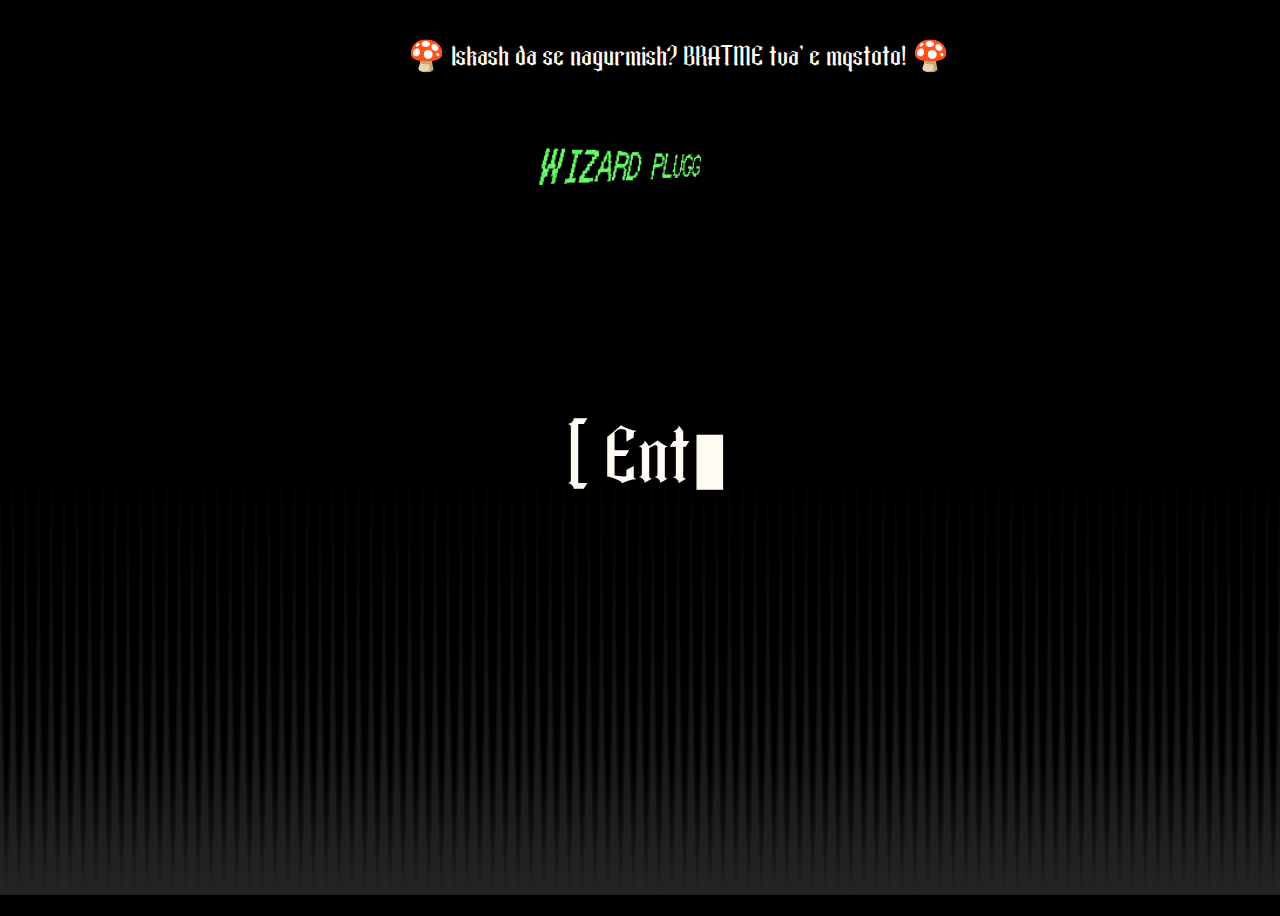
<file: index.html>
<!DOCTYPE html>
<html lang="bg">

<head>
  <meta charset="utf-8">
  <meta name="viewport" content="width=device-width, initial-scale=1.0">
  <title>Wizard Plugg</title>
  <link rel="icon" type="image/x-icon" href="/browserLogo.png">
  <link rel="stylesheet" href="https://cdn.jsdelivr.net/npm/bootstrap@4.5.3/dist/css/bootstrap.min.css"
    integrity="sha384-TX8t27EcRE3e/ihU7zmQxVncDAy5uIKz4rEkgIXeMed4M0jlfIDPvg6uqKI2xXr2" crossorigin="anonymous">
  <link rel="stylesheet" type="text/css" href="style.css">
  <script src="script.js"></script>
  <script src="recepiesScript.js"></script>
</head>

<body id="homeBody" onload="typeWriter(150, true); typeWriter2(50, false);">

  <div id="indexLogo">
    <div class="slowTyping2" id="homeDescsription">
      <a>🍄 Iskash da se nagurmish? BRATME tva' e mqstoto! 🍄</a>
    </div>
    <img id="homeLogoImage" src="homeLogo.gif" alt="">
  </div>



  <div class="slowTyping" id="enterDiv">
    <a href="recepies.html" id="enterText">[ Enter ]</a>
  </div>
  <div class="snow-ball-container">
    <div class="snow-ball">🍄</div>
    <div class="snow-ball">🧙🏼</div>
    <div class="snow-ball">🍄</div>
    <div class="snow-ball">🍄</div>
    <div class="snow-ball">🧙🏼</div>
    <div class="snow-ball">🍄</div>
    <div class="snow-ball">🧙🏼</div>
    <div class="snow-ball">🍄</div>
    <div class="snow-ball">🧙🏼</div>
    <div class="snow-ball">🍄</div>
    <div class="snow-ball">🧙🏼</div>
    <div class="snow-ball">🍄</div>
    <div class="snow-ball">🧙🏼</div>
    <div class="snow-ball">🍄</div>
    <div class="snow-ball">🍄</div>
  </div>
</body>

</html>
</file>
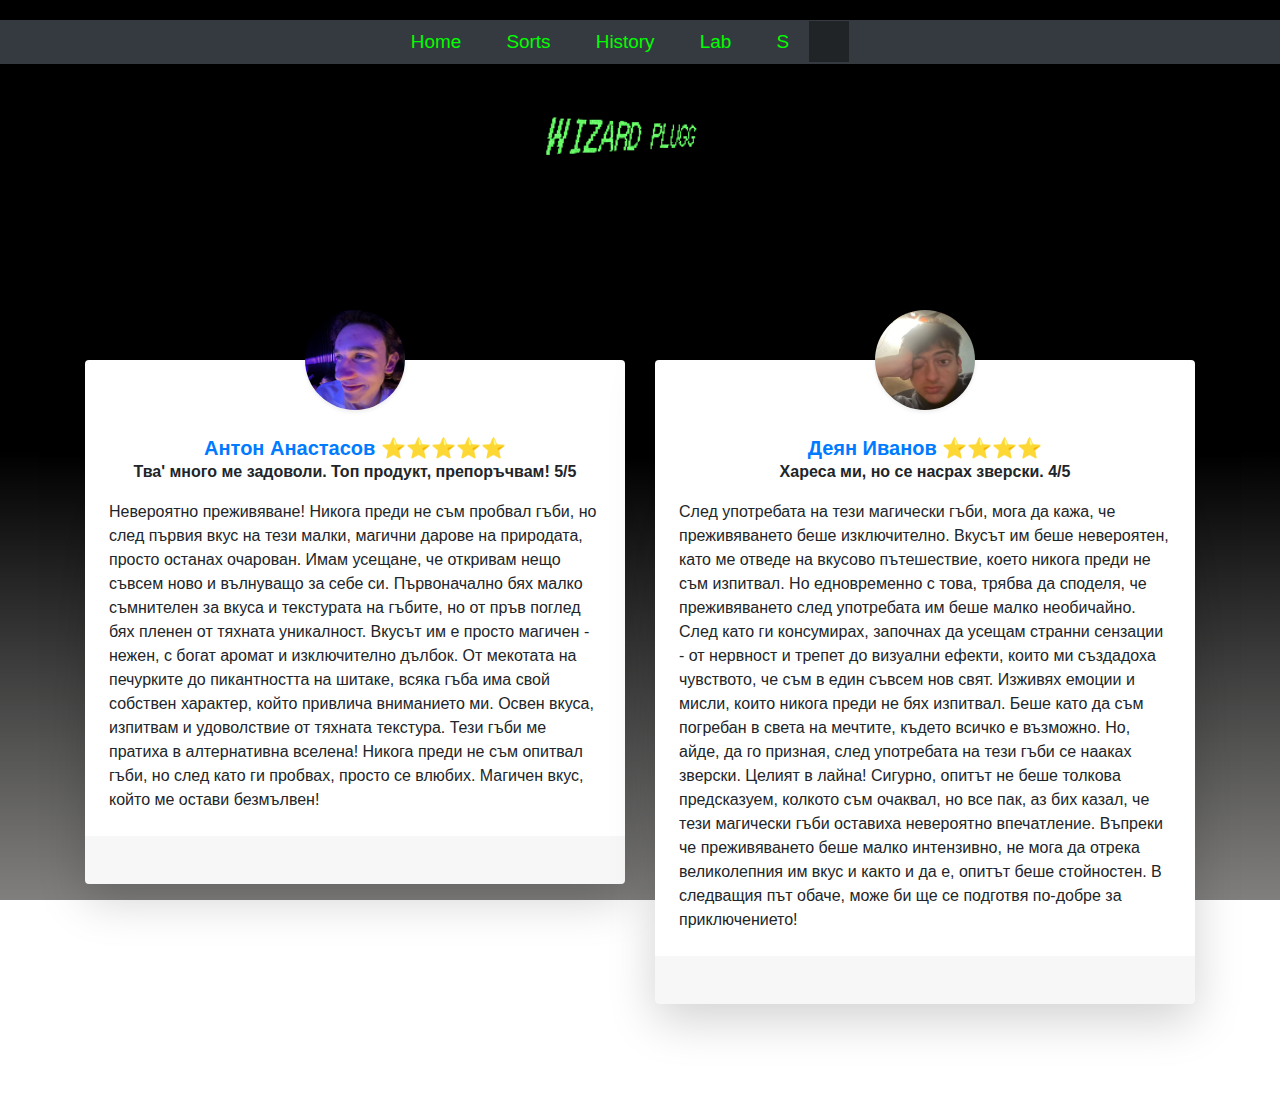
<file: about.html>
<!DOCTYPE html>
<html>

<head lang="bg">
    <meta charset=utf-8>
    <title>Wizard Plugg</title>
    <link rel="icon" type="image/x-icon" href="/browserLogo.png">
    <link rel="stylesheet" href="https://cdn.jsdelivr.net/npm/bootstrap@4.3.1/dist/css/bootstrap.min.css"
        integrity="sha384-ggOyR0iXCbMQv3Xipma34MD+dH/1fQ784/j6cY/iJTQUOhcWr7x9JvoRxT2MZw1T" crossorigin="anonymous">
    <script src="https://code.jquery.com/jquery-3.3.1.slim.min.js"
        integrity="sha384-q8i/X+965DzO0rT7abK41JStQIAqVgRVzpbzo5smXKp4YfRvH+8abtTE1Pi6jizo"
        crossorigin="anonymous"></script>
    <script src="https://cdn.jsdelivr.net/npm/popper.js@1.14.7/dist/umd/popper.min.js"
        integrity="sha384-UO2eT0CpHqdSJQ6hJty5KVphtPhzWj9WO1clHTMGa3JDZwrnQq4sF86dIHNDz0W1"
        crossorigin="anonymous"></script>
    <script src="https://cdn.jsdelivr.net/npm/bootstrap@4.3.1/dist/js/bootstrap.min.js"
        integrity="sha384-JjSmVgyd0p3pXB1rRibZUAYoIIy6OrQ6VrjIEaFf/nJGzIxFDsf4x0xIM+B07jRM"
        crossorigin="anonymous"></script>
    <link rel="stylesheet" type="text/css" href="style.css">
    <link rel="stylesheet" type="text/css" href="about-style.css">
    <script src="script.js"></script>
</head>

<body onload="typeWriter(30, false);">
    <nav class="bg-dark">
      <div class="slowTyping" style="display: inline;"><a href="index.html" class="link">Home</a></div>
      <div class="slowTyping" style="display: inline;"><a href="recepies.html" class="link">Sorts</a></div>
      <div class="slowTyping" style="display: inline;"><a href="history.html" class="link">History</a></div>
      <div class="slowTyping" style="display: inline;"><a href="lab.html" class="link">Lab</a></div>
      <div class="slowTyping" style="display: inline;"><a href="shipment.html" class="link">Shipment</a></div>
      <div class="slowTyping" style="display: inline;"><a href="about.html" class="link selectedNav">Reviews</a></div>
      <div class="slowTyping" style="display: inline;"><a href="contacts.html" class="link">Order now</a></div>
    </nav>

    <div id="homeLogo">
        <img id="homeLogoImage" src="homeLogo.gif" alt="">
    </div>

    <div id="pageEmptySpace"></div>

    <section class="team-section py-5">
        <div class="container">
            <div class="row justify-content-center">
                <div class="col-12 col-md-6">
                    <div class="card border-0 shadow-lg pt-5 my-5 position-relative">
                        <div class="card-body p-4">
                            <div class="member-profile position-absolute w-100 text-center">
                                <img class="rounded-circle mx-auto d-inline-block shadow-sm" src="sashko.png" alt="">
                            </div>
                            <div class="card-text pt-1">
                                <h5 class="member-name mb-0 text-center text-primary font-weight-bold">Антон Анастасов ⭐⭐⭐⭐⭐</h5>
                                <div class="mb-3 text-center"><b>Тва' много ме задоволи. Топ продукт, препоръчвам! 5/5</b></div>
                                <div>
                                    Невероятно преживяване! Никога преди не съм пробвал гъби, но след първия вкус на тези малки, магични дарове на природата, просто останах очарован. Имам усещане, че откривам нещо съвсем ново и вълнуващо за себе си.

Първоначално бях малко съмнителен за вкуса и текстурата на гъбите, но от пръв поглед бях пленен от тяхната уникалност. Вкусът им е просто магичен - нежен, с богат аромат и изключително дълбок. От мекотата на печурките до пикантността на шитаке, всяка гъба има свой собствен характер, който привлича вниманието ми.

Освен вкуса, изпитвам и удоволствие от тяхната текстура. Тези гъби ме пратиха в алтернативна вселена! Никога преди не съм опитвал гъби, но след като ги пробвах, просто се влюбих. Магичен вкус, който ме остави безмълвен!





</div>
                            </div>
                        </div><!--//card-body-->
                        <div class="card-footer theme-bg-primary border-0 text-center">
                            <ul class="social-list list-inline mb-0 mx-auto">
                                <li class="list-inline-item"><a class="text-dark" href="#"><svg
                                            class="svg-inline--fa fa-linkedin-in fa-w-14 fa-fw" aria-hidden="true"
                                            data-prefix="fab" data-icon="linkedin-in" role="img"
                                            xmlns="http://www.w3.org/2000/svg" viewBox="0 0 448 512" data-fa-i2svg="">
                                            <path fill="currentColor"
                                                d="M100.28 448H7.4V148.9h92.88zM53.79 108.1C24.09 108.1 0 83.5 0 53.8a53.79 53.79 0 0 1 107.58 0c0 29.7-24.1 54.3-53.79 54.3zM447.9 448h-92.68V302.4c0-34.7-.7-79.2-48.29-79.2-48.29 0-55.69 37.7-55.69 76.7V448h-92.78V148.9h89.08v40.8h1.3c12.4-23.5 42.69-48.3 87.88-48.3 94 0 111.28 61.9 111.28 142.3V448z">
                                            </path>
                                        </svg><!-- <i class="fab fa-linkedin-in fa-fw"></i> Font Awesome fontawesome.com --></a>
                                </li>
                                <li class="list-inline-item"><a class="text-dark" href="#"><svg
                                            class="svg-inline--fa fa-twitter fa-w-16 fa-fw" aria-hidden="true"
                                            data-prefix="fab" data-icon="twitter" role="img"
                                            xmlns="http://www.w3.org/2000/svg" viewBox="0 0 512 512" data-fa-i2svg="">
                                            <path fill="currentColor"
                                                d="M459.37 151.716c.325 4.548.325 9.097.325 13.645 0 138.72-105.583 298.558-298.558 298.558-59.452 0-114.68-17.219-161.137-47.106 8.447.974 16.568 1.299 25.34 1.299 49.055 0 94.213-16.568 130.274-44.832-46.132-.975-84.792-31.188-98.112-72.772 6.498.974 12.995 1.624 19.818 1.624 9.421 0 18.843-1.3 27.614-3.573-48.081-9.747-84.143-51.98-84.143-102.985v-1.299c13.969 7.797 30.214 12.67 47.431 13.319-28.264-18.843-46.781-51.005-46.781-87.391 0-19.492 5.197-37.36 14.294-52.954 51.655 63.675 129.3 105.258 216.365 109.807-1.624-7.797-2.599-15.918-2.599-24.04 0-57.828 46.782-104.934 104.934-104.934 30.213 0 57.502 12.67 76.67 33.137 23.715-4.548 46.456-13.32 66.599-25.34-7.798 24.366-24.366 44.833-46.132 57.827 21.117-2.273 41.584-8.122 60.426-16.243-14.292 20.791-32.161 39.308-52.628 54.253z">
                                            </path>
                                        </svg><!-- <i class="fab fa-twitter fa-fw"></i> Font Awesome fontawesome.com --></a>
                                </li>
                                <li class="list-inline-item"><a class="text-dark" href="#"><svg
                                            class="svg-inline--fa fa-medium fa-w-14 fa-fw" aria-hidden="true"
                                            data-prefix="fab" data-icon="medium" role="img"
                                            xmlns="http://www.w3.org/2000/svg" viewBox="0 0 448 512" data-fa-i2svg="">
                                            <path fill="currentColor"
                                                d="M0 32v448h448V32H0zm372.2 106.1l-24 23c-2.1 1.6-3.1 4.2-2.7 6.7v169.3c-.4 2.6.6 5.2 2.7 6.7l23.5 23v5.1h-118V367l24.3-23.6c2.4-2.4 2.4-3.1 2.4-6.7V199.8l-67.6 171.6h-9.1L125 199.8v115c-.7 4.8 1 9.7 4.4 13.2l31.6 38.3v5.1H71.2v-5.1l31.6-38.3c3.4-3.5 4.9-8.4 4.1-13.2v-133c.4-3.7-1-7.3-3.8-9.8L75 138.1V133h87.3l67.4 148L289 133.1h83.2v5z">
                                            </path>
                                        </svg><!-- <i class="fab fa-medium fa-fw"></i> Font Awesome fontawesome.com --></a>
                                </li>

                            </ul><!--//social-list-->
                        </div><!--//card-footer-->
                    </div><!--//card-->
                </div><!--//col-->

                <div class="col-12 col-md-6">
                    <div class="card border-0 shadow-lg pt-5 my-5 position-relative">
                        <div class="card-body p-4">
                            <div class="member-profile position-absolute w-100 text-center">
                                <img class="rounded-circle mx-auto d-inline-block shadow-sm" src="amer.png" alt="">
                            </div>
                            <div class="card-text pt-1">
                                <h5 class="member-name mb-0 text-center text-primary font-weight-bold">Деян Иванов ⭐⭐⭐⭐</h5>
                                <div class="mb-3 text-center"><b>Хареса ми, но се насрах зверски. 4/5</b></div>
                                <div>
                                    След употребата на тези магически гъби, мога да кажа, че преживяването беше изключително. Вкусът им беше невероятен, като ме отведе на вкусово пътешествие, което никога преди не съм изпитвал. Но едновременно с това, трябва да споделя, че преживяването след употребата им беше малко необичайно.

След като ги консумирах, започнах да усещам странни сензации - от нервност и трепет до визуални ефекти, които ми създадоха чувството, че съм в един съвсем нов свят. Изживях емоции и мисли, които никога преди не бях изпитвал. Беше като да съм погребан в света на мечтите, където всичко е възможно.

Но, айде, да го призная, след употребата на тези гъби се нааках зверски. Целият в лайна! Сигурно, опитът не беше толкова предсказуем, колкото съм очаквал, но все пак, аз бих казал, че тези магически гъби оставиха невероятно впечатление. Въпреки че преживяването беше малко интензивно, не мога да отрека великолепния им вкус и както и да е, опитът беше стойностен. В следващия път обаче, може би ще се подготвя по-добре за приключението!</div>
                            </div>
                        </div><!--//card-body-->
                        <div class="card-footer theme-bg-primary border-0 text-center">
                            <ul class="social-list list-inline mb-0 mx-auto">
                                <li class="list-inline-item"><a class="text-dark" href="#"><svg
                                            class="svg-inline--fa fa-linkedin-in fa-w-14 fa-fw" aria-hidden="true"
                                            data-prefix="fab" data-icon="linkedin-in" role="img"
                                            xmlns="http://www.w3.org/2000/svg" viewBox="0 0 448 512" data-fa-i2svg="">
                                            <path fill="currentColor"
                                                d="M100.28 448H7.4V148.9h92.88zM53.79 108.1C24.09 108.1 0 83.5 0 53.8a53.79 53.79 0 0 1 107.58 0c0 29.7-24.1 54.3-53.79 54.3zM447.9 448h-92.68V302.4c0-34.7-.7-79.2-48.29-79.2-48.29 0-55.69 37.7-55.69 76.7V448h-92.78V148.9h89.08v40.8h1.3c12.4-23.5 42.69-48.3 87.88-48.3 94 0 111.28 61.9 111.28 142.3V448z">
                                            </path>
                                        </svg><!-- <i class="fab fa-linkedin-in fa-fw"></i> Font Awesome fontawesome.com --></a>
                                </li>
                                <li class="list-inline-item"><a class="text-dark" href="#"><svg
                                            class="svg-inline--fa fa-twitter fa-w-16 fa-fw" aria-hidden="true"
                                            data-prefix="fab" data-icon="twitter" role="img"
                                            xmlns="http://www.w3.org/2000/svg" viewBox="0 0 512 512" data-fa-i2svg="">
                                            <path fill="currentColor"
                                                d="M459.37 151.716c.325 4.548.325 9.097.325 13.645 0 138.72-105.583 298.558-298.558 298.558-59.452 0-114.68-17.219-161.137-47.106 8.447.974 16.568 1.299 25.34 1.299 49.055 0 94.213-16.568 130.274-44.832-46.132-.975-84.792-31.188-98.112-72.772 6.498.974 12.995 1.624 19.818 1.624 9.421 0 18.843-1.3 27.614-3.573-48.081-9.747-84.143-51.98-84.143-102.985v-1.299c13.969 7.797 30.214 12.67 47.431 13.319-28.264-18.843-46.781-51.005-46.781-87.391 0-19.492 5.197-37.36 14.294-52.954 51.655 63.675 129.3 105.258 216.365 109.807-1.624-7.797-2.599-15.918-2.599-24.04 0-57.828 46.782-104.934 104.934-104.934 30.213 0 57.502 12.67 76.67 33.137 23.715-4.548 46.456-13.32 66.599-25.34-7.798 24.366-24.366 44.833-46.132 57.827 21.117-2.273 41.584-8.122 60.426-16.243-14.292 20.791-32.161 39.308-52.628 54.253z">
                                            </path>
                                        </svg><!-- <i class="fab fa-twitter fa-fw"></i> Font Awesome fontawesome.com --></a>
                                </li>
                                <li class="list-inline-item"><a class="text-dark" href="#"><svg
                                            class="svg-inline--fa fa-github fa-w-16 fa-fw" aria-hidden="true"
                                            data-prefix="fab" data-icon="github" role="img"
                                            xmlns="http://www.w3.org/2000/svg" viewBox="0 0 496 512" data-fa-i2svg="">
                                            <path fill="currentColor"
                                                d="M165.9 397.4c0 2-2.3 3.6-5.2 3.6-3.3.3-5.6-1.3-5.6-3.6 0-2 2.3-3.6 5.2-3.6 3-.3 5.6 1.3 5.6 3.6zm-31.1-4.5c-.7 2 1.3 4.3 4.3 4.9 2.6 1 5.6 0 6.2-2s-1.3-4.3-4.3-5.2c-2.6-.7-5.5.3-6.2 2.3zm44.2-1.7c-2.9.7-4.9 2.6-4.6 4.9.3 2 2.9 3.3 5.9 2.6 2.9-.7 4.9-2.6 4.6-4.6-.3-1.9-3-3.2-5.9-2.9zM244.8 8C106.1 8 0 113.3 0 252c0 110.9 69.8 205.8 169.5 239.2 12.8 2.3 17.3-5.6 17.3-12.1 0-6.2-.3-40.4-.3-61.4 0 0-70 15-84.7-29.8 0 0-11.4-29.1-27.8-36.6 0 0-22.9-15.7 1.6-15.4 0 0 24.9 2 38.6 25.8 21.9 38.6 58.6 27.5 72.9 20.9 2.3-16 8.8-27.1 16-33.7-55.9-6.2-112.3-14.3-112.3-110.5 0-27.5 7.6-41.3 23.6-58.9-2.6-6.5-11.1-33.3 2.6-67.9 20.9-6.5 69 27 69 27 20-5.6 41.5-8.5 62.8-8.5s42.8 2.9 62.8 8.5c0 0 48.1-33.6 69-27 13.7 34.7 5.2 61.4 2.6 67.9 16 17.7 25.8 31.5 25.8 58.9 0 96.5-58.9 104.2-114.8 110.5 9.2 7.9 17 22.9 17 46.4 0 33.7-.3 75.4-.3 83.6 0 6.5 4.6 14.4 17.3 12.1C428.2 457.8 496 362.9 496 252 496 113.3 383.5 8 244.8 8zM97.2 352.9c-1.3 1-1 3.3.7 5.2 1.6 1.6 3.9 2.3 5.2 1 1.3-1 1-3.3-.7-5.2-1.6-1.6-3.9-2.3-5.2-1zm-10.8-8.1c-.7 1.3.3 2.9 2.3 3.9 1.6 1 3.6.7 4.3-.7.7-1.3-.3-2.9-2.3-3.9-2-.6-3.6-.3-4.3.7zm32.4 35.6c-1.6 1.3-1 4.3 1.3 6.2 2.3 2.3 5.2 2.6 6.5 1 1.3-1.3.7-4.3-1.3-6.2-2.2-2.3-5.2-2.6-6.5-1zm-11.4-14.7c-1.6 1-1.6 3.6 0 5.9 1.6 2.3 4.3 3.3 5.6 2.3 1.6-1.3 1.6-3.9 0-6.2-1.4-2.3-4-3.3-5.6-2z">
                                            </path>
                                        </svg><!-- <i class="fab fa-github fa-fw"></i> Font Awesome fontawesome.com --></a>
                                </li>

                            </ul><!--//social-list-->
                        </div><!--//card-footer-->
                    </div><!--//card-->
                </div><!--//col-->


            </div><!--//row-->

        </div>

    </section>

</body>

</html>
</file>
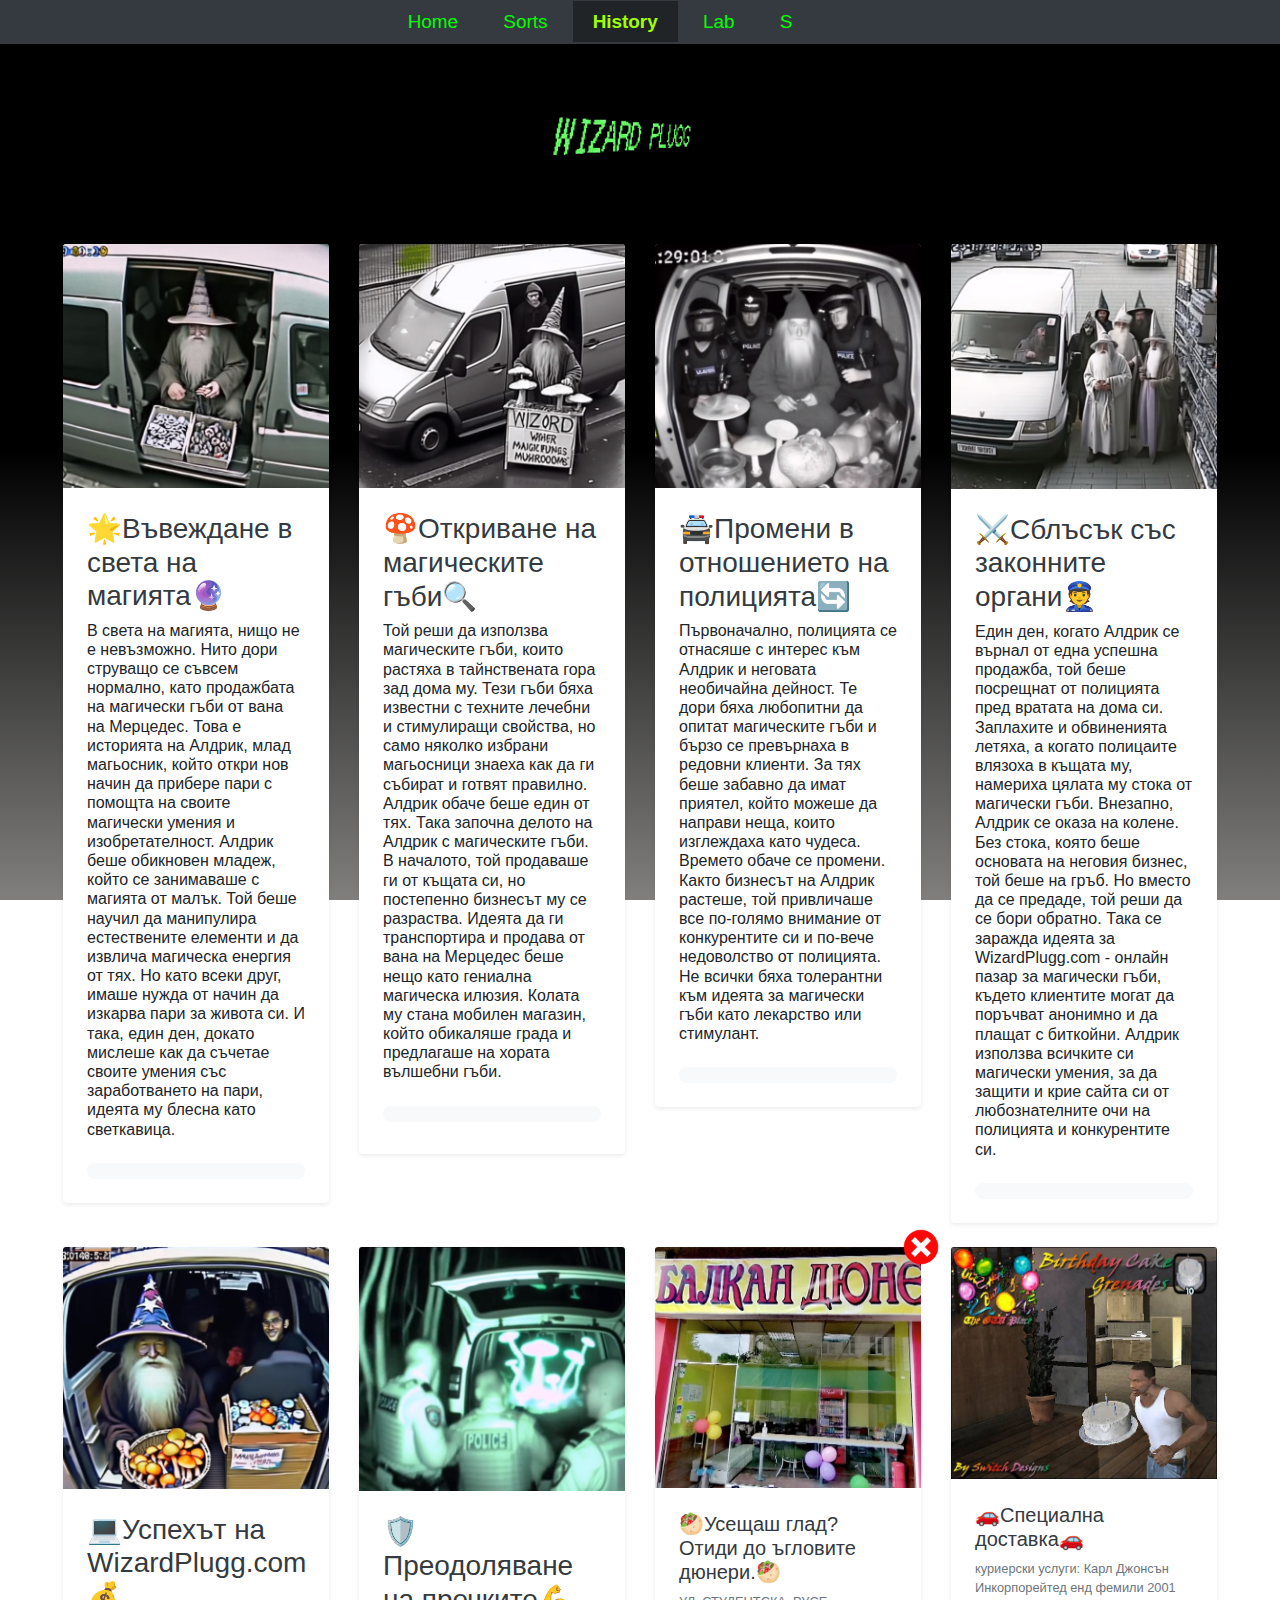
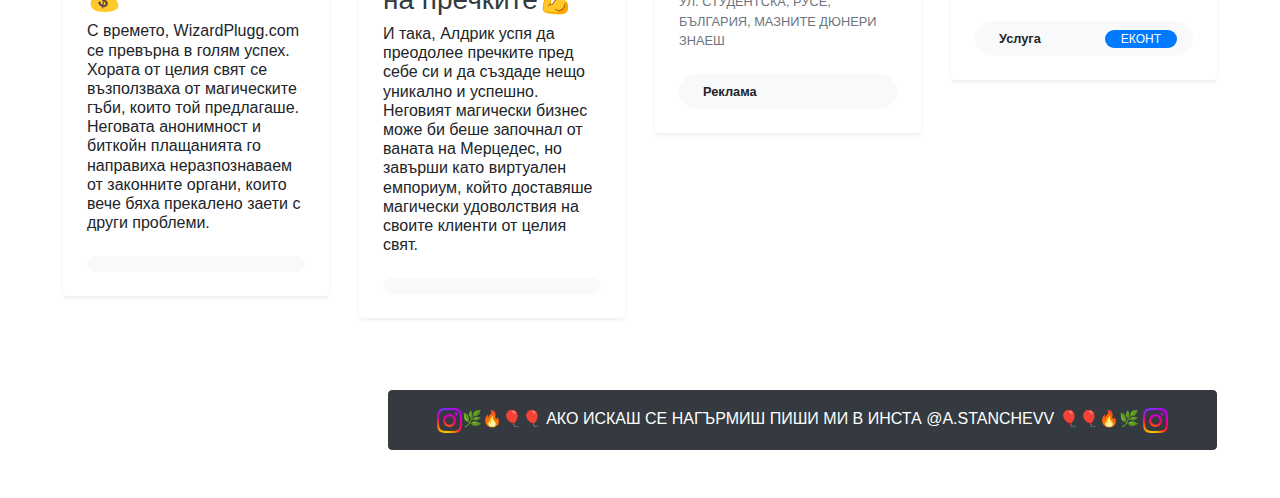
<file: history.html>
<!DOCTYPE html>
<html lang="bg">

<head>
  <meta charset=utf-8>
  <title>Wizard Plugg</title>
  <link rel="icon" type="image/x-icon" href="/browserLogo.png">
  <link rel="stylesheet" href="https://cdn.jsdelivr.net/npm/bootstrap@4.3.1/dist/css/bootstrap.min.css"
    integrity="sha384-ggOyR0iXCbMQv3Xipma34MD+dH/1fQ784/j6cY/iJTQUOhcWr7x9JvoRxT2MZw1T" crossorigin="anonymous">
  <script src="https://code.jquery.com/jquery-3.3.1.slim.min.js"
    integrity="sha384-q8i/X+965DzO0rT7abK41JStQIAqVgRVzpbzo5smXKp4YfRvH+8abtTE1Pi6jizo"
    crossorigin="anonymous"></script>
  <script src="https://cdn.jsdelivr.net/npm/popper.js@1.14.7/dist/umd/popper.min.js"
    integrity="sha384-UO2eT0CpHqdSJQ6hJty5KVphtPhzWj9WO1clHTMGa3JDZwrnQq4sF86dIHNDz0W1"
    crossorigin="anonymous"></script>
  <script src="https://cdn.jsdelivr.net/npm/bootstrap@4.3.1/dist/js/bootstrap.min.js"
    integrity="sha384-JjSmVgyd0p3pXB1rRibZUAYoIIy6OrQ6VrjIEaFf/nJGzIxFDsf4x0xIM+B07jRM"
    crossorigin="anonymous"></script>
  <link rel="stylesheet" type="text/css" href="style.css">
  <script src="script.js"></script>
  <script src="recepiesScript.js"></script>
  <style>
    /* Style for the navbar */
  </style>
</head>

<body onload="typeWriter(30, false);">
    <nav class="bg-dark">
      <div class="slowTyping" style="display: inline;"><a href="index.html" class="link">Home</a></div>
      <div class="slowTyping" style="display: inline;"><a href="recepies.html" class="link">Sorts</a></div>
      <div class="slowTyping" style="display: inline;"><a href="history.html" class="link selectedNav">History</a></div>
      <div class="slowTyping" style="display: inline;"><a href="lab.html" class="link">Lab</a></div>
      <div class="slowTyping" style="display: inline;"><a href="shipment.html" class="link">Shipment</a></div>
      <div class="slowTyping" style="display: inline;"><a href="about.html" class="link">Reviews</a></div>
      <div class="slowTyping" style="display: inline;"><a href="contacts.html" class="link">Order now</a></div>
    </nav>

  <div id="homeLogo">
    <img id="homeLogoImage" src="homeLogo.gif" alt="">
  </div>

  <div id="pageEmptySpace"></div>



  <div class="container-fluid">
    <div class="px-lg-5">
      <div class="row">
        <!-- Gallery item -->
        <div class="col-xl-3 col-lg-4 col-md-6 mb-4">
          <div class="bg-white rounded shadow-sm">
            <img src="wizard1.png" alt="" class="img-fluid card-img-top">
            <div class="p-4">
              <h5> <a href="#" onclick="ClickedItem(this)" class="text-dark"><h3>🌟Въвеждане в света на магията🔮</h3></a></h5>
              <p class="small text-muted mb-0"><h6>В света на магията, нищо не е невъзможно. Нито дори струващо се съвсем нормално, като продажбата на магически гъби от вана на Мерцедес. Това е историята на Алдрик, млад магьосник, който откри нов начин да прибере пари с помощта на своите магически умения и изобретателност.

                Алдрик беше обикновен младеж, който се занимаваше с магията от малък. Той беше научил да манипулира естествените елементи и да извлича магическа енергия от тях. Но като всеки друг, имаше нужда от начин да изкарва пари за живота си. И така, един ден, докато мислеше как да съчетае своите умения със заработването на пари, идеята му блесна като светкавица.</h6></p>
              <div class="d-flex align-items-center justify-content-between rounded-pill bg-light px-3 py-2 mt-4">

              </div>
            </div>
          </div>
        </div>
        <!-- End -->

        <!-- Gallery item -->
        <div class="col-xl-3 col-lg-4 col-md-6 mb-4">
          <div class="bg-white rounded shadow-sm">
            <img src="wizard2.png" alt="" class="img-fluid card-img-top">
            <div class="p-4">
              <h5> <a href="#" onclick="ClickedItem(this)" class="text-dark"><h3>🍄Откриване на магическите гъби🔍</h3></a></h5>
              <p class="small text-muted mb-0"><h6>Той реши да използва магическите гъби, които растяха в тайнствената гора зад дома му. Тези гъби бяха известни с техните лечебни и стимулиращи свойства, но само няколко избрани магьосници знаеха как да ги събират и готвят правилно. Алдрик обаче беше един от тях.

                Така започна делото на Алдрик с магическите гъби. В началото, той продаваше ги от къщата си, но постепенно бизнесът му се разраства. Идеята да ги транспортира и продава от вана на Мерцедес беше нещо като гениална магическа илюзия. Колата му стана мобилен магазин, който обикаляше града и предлагаше на хората вълшебни гъби.</p>
              <div class="d-flex align-items-center justify-content-between rounded-pill bg-light px-3 py-2 mt-4">

              </div>
            </div>
          </div>
        </div>
        <!-- End -->

        <!-- Gallery item -->
        <div class="col-xl-3 col-lg-4 col-md-6 mb-4">
          <div class="bg-white rounded shadow-sm">
            <img src="wizard3.png" alt="" class="img-fluid card-img-top">
            <div class="p-4">
              <h5> <a href="#" onclick="ClickedItem(this)" class="text-dark"><h3>🚔Промени в отношението на полицията🔄</h3></a>
              </h5>
              <p class="small text-muted mb-0"><h6>Първоначално, полицията се отнасяше с интерес към Алдрик и неговата необичайна дейност. Те дори бяха любопитни да опитат магическите гъби и бързо се превърнаха в редовни клиенти. За тях беше забавно да имат приятел, който можеше да направи неща, които изглеждаха като чудеса.

                Времето обаче се промени. Както бизнесът на Алдрик растеше, той привличаше все по-голямо внимание от конкурентите си и по-вече недоволство от полицията. Не всички бяха толерантни към идеята за магически гъби като лекарство или стимулант.</h6></p>
              <div class="d-flex align-items-center justify-content-between rounded-pill bg-light px-3 py-2 mt-4">

              </div>
            </div>
          </div>
        </div>
        <!-- End -->


<!-- Gallery item -->
        <div class="col-xl-3 col-lg-4 col-md-6 mb-4">
          <div class="bg-white rounded shadow-sm">
            <img src="wizard4.png" alt="" class="img-fluid card-img-top">
            <div class="p-4">
              <h5> <a href="#" onclick="ClickedItem(this)" class="text-dark"><h3>⚔️Сблъсък със законните органи👮</h3></a>
              </h5>
              <p class="small text-muted mb-0"><h6>Един ден, когато Алдрик се върнал от една успешна продажба, той беше посрещнат от полицията пред вратата на дома си. Заплахите и обвиненията летяха, а когато полицаите влязоха в къщата му, намериха цялата му стока от магически гъби.

                Внезапно, Алдрик се оказа на колене. Без стока, която беше основата на неговия бизнес, той беше на гръб. Но вместо да се предаде, той реши да се бори обратно.
                
                Така се заражда идеята за WizardPlugg.com - онлайн пазар за магически гъби, където клиентите могат да поръчват анонимно и да плащат с биткойни. Алдрик използва всичките си магически умения, за да защити и крие сайта си от любознателните очи на полицията и конкурентите си.</h6>
</p>
              <div class="d-flex align-items-center justify-content-between rounded-pill bg-light px-3 py-2 mt-4">

              </div>
            </div>
          </div>
        </div>
        <!-- End -->

        <!-- Gallery item -->
        <div class="col-xl-3 col-lg-4 col-md-6 mb-4">
          <div class="bg-white rounded shadow-sm">
            <img src="wizard5.png" alt="" class="img-fluid card-img-top">
            <div class="p-4">
              <h5> <a href="#" onclick="ClickedItem(this)" class="text-dark"><h3>💻Успехът на WizardPlugg.com💰</h3></a></h5>
              <p class="small text-muted mb-0"><h6>С времето, WizardPlugg.com се превърна в голям успех. Хората от целия свят се възползваха от магическите гъби, които той предлагаше. Неговата анонимност и биткойн плащанията го направиха неразпознаваем от законните органи, които вече бяха прекалено заети с други проблеми.</h6></p>
              <div class="d-flex align-items-center justify-content-between rounded-pill bg-light px-3 py-2 mt-4">

              </div>
            </div>
          </div>
        </div>
        <!-- End -->

        <!-- Gallery item -->
        <div class="col-xl-3 col-lg-4 col-md-6 mb-4">
          <div class="bg-white rounded shadow-sm"><img src="wizard6.png" alt="" class="img-fluid card-img-top">
            <div class="p-4">
              <h5> <a href="#" onclick="ClickedItem(this)" class="text-dark"><h3>🛡️Преодоляване на пречките💪</h3></a></h5>
              <p class="small text-muted mb-0"><h6>И така, Алдрик успя да преодолее пречките пред себе си и да създаде нещо уникално и успешно. Неговият магически бизнес може би беше започнал от ваната на Мерцедес, но завърши като виртуален емпориум, който доставяше магически удоволствия на своите клиенти от целия свят.</h6></p>
              <div class="d-flex align-items-center justify-content-between rounded-pill bg-light px-3 py-2 mt-4">

              </div>
            </div>
          </div>
        </div>
        <!-- End -->

<!-- Gallery item -->
        <div id="boli-me-kura-ad" class="col-xl-3 col-lg-4 col-md-6 mb-4">
          <img class="close-icon" src="close_icon.webp" alt="close icon" onclick="closeAd(this)">
          <div class="bg-white rounded shadow-sm"><img src="duner.jpg" alt="" class="img-fluid card-img-top">
            <div class="p-4">
              <h5> <a href="#" onclick="ClickedItem(this)" class="text-dark">🥙Усещаш глад? Отиди до ъгловите дюнери.🥙</a></h5>
              <p class="small text-muted mb-0">УЛ. СТУДЕНТСКА, РУСЕ, БЪЛГАРИЯ, МАЗНИТЕ ДЮНЕРИ ЗНАЕШ</p>
              <div class="d-flex align-items-center justify-content-between rounded-pill bg-light px-3 py-2 mt-4">
                <p class="small mb-0"><i class="fa fa-picture-o mr-2"></i><span class="font-weight-bold">Реклама</span>
                </p>
              </div>
            </div>
          </div>
        </div>
        <!-- End -->

        <!-- Gallery item -->
        <div class="col-xl-3 col-lg-4 col-md-6 mb-4">
          <div class="bg-white rounded shadow-sm"><img src="52708_1.jpg" alt="" class="img-fluid card-img-top">
            <div class="p-4">
              <h5> <a href="#" onclick="ClickedItem(this)" class="text-dark">🚗Специална доставка🚗</a></h5>
              <p class="small text-muted mb-0">куриерски услуги: Карл Джонсън Инкорпорейтед енд фемили 2001</p>
              <div class="d-flex align-items-center justify-content-between rounded-pill bg-light px-3 py-2 mt-4">
                <p class="small mb-0"><i class="fa fa-picture-o mr-2"></i><span class="font-weight-bold">Услуга</span>
                </p>
                <div class="badge badge-primary px-3 rounded-pill font-weight-normal">ЕКОНТ</div>
              </div>
            </div>
          </div>
        </div>
        <!-- End -->

      </div>
      <div class="py-5 text-right"><a href="https://www.instagram.com/a.stanchevv"
          class="btn btn-dark px-5 py-3 text-uppercase">
          <img src="logo_instagram.png" alt="instagram" class="logoInstagram">ㅤ🌿🔥🎈🎈
          ако искаш се нагърмиш пиши ми в инста @a.stanchevv 🎈🎈🔥🌿ㅤ
          <img src="logo_instagram.png" alt="instagram" class="logoInstagram"></a></div>
    </div>
  </div>

  <div id="blur" onclick="">
    <div id="extraInfo">

      <img id="close-icon-blur" src="close_icon.webp" alt="close icon" onclick="CloseBlur(this)">
      <div>
        <div class="bg-white rounded shadow-sm">
          <img id="blurimg" src="wizard7.png" alt="" class="img-fluid card-img-top" id="extraImage">
          <div class="p-4">
            <h5 id="blurtitle" class="text-dark"> 🎈Whipped Cake 1.0 - Mazna BNR Collection🎈</h5>
            <p id="blurdescription" class="small text-muted mb-0">тука пише JAVA SCRIPT INFOTO вместо тва дет е написано горе</p>
            <div class="d-flex align-items-center justify-content-between rounded-pill bg-light px-3 py-2 mt-4">
            </div>
          </div>
        </div>
      </div>
    </div>
  </div>


</body>

</html>
</file>
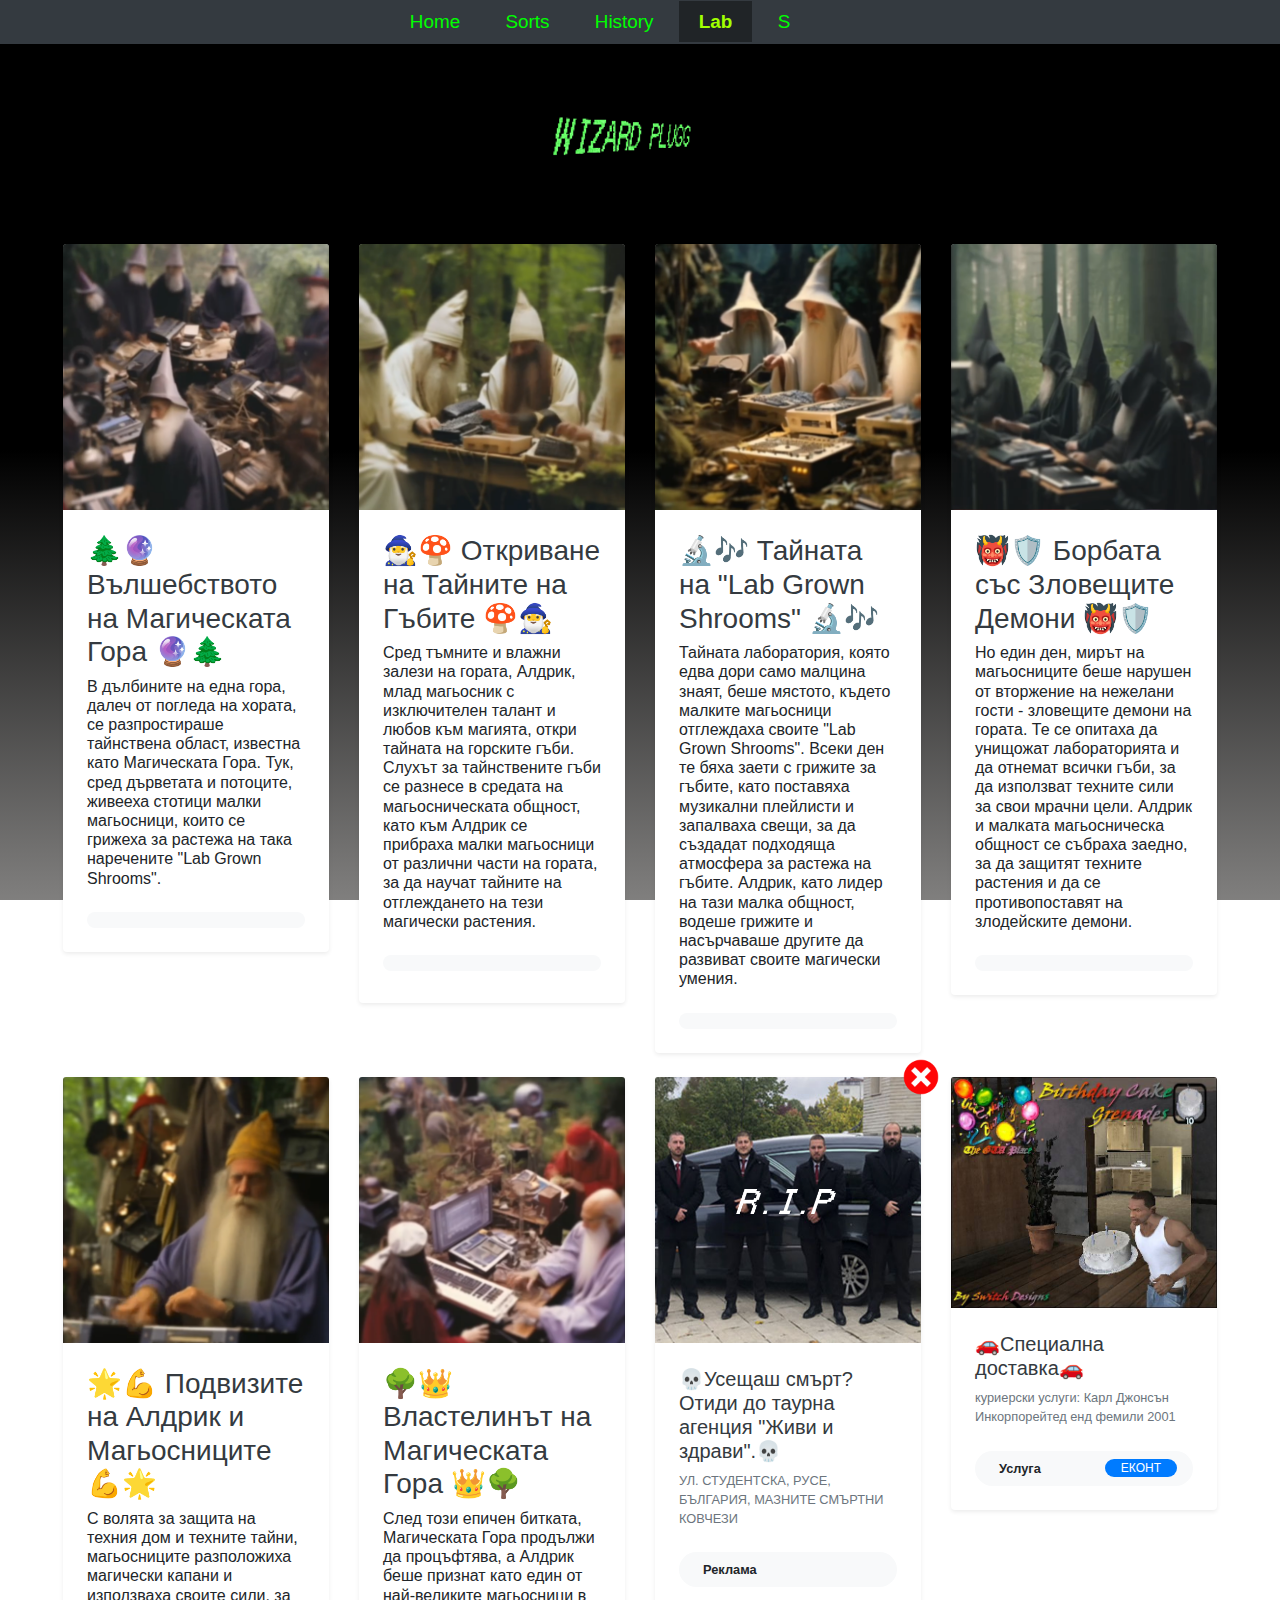
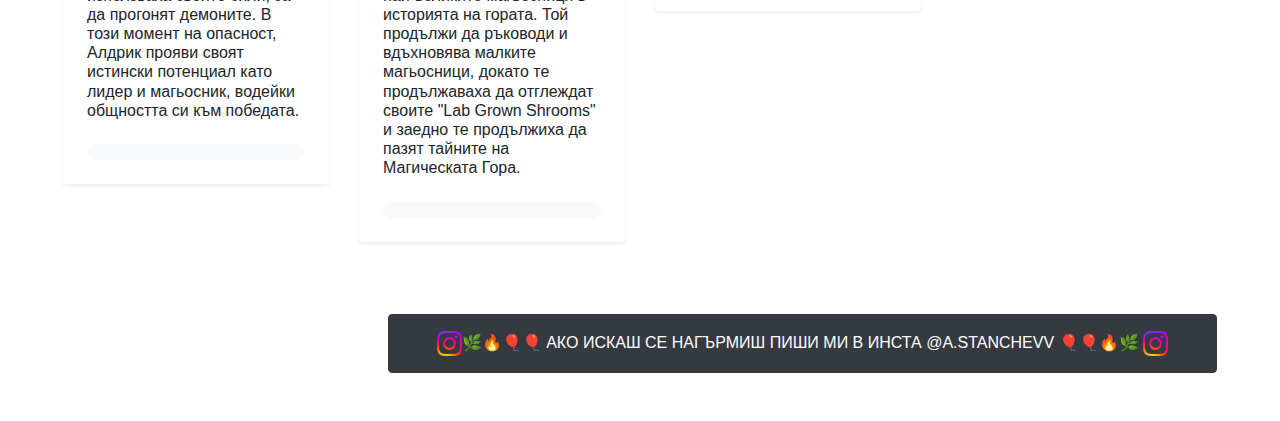
<file: lab.html>
<!DOCTYPE html>
<html lang="bg">

<head>
  <meta charset=utf-8>
  <title>Wizard Plugg</title>
  <link rel="icon" type="image/x-icon" href="/browserLogo.png">
  <link rel="stylesheet" href="https://cdn.jsdelivr.net/npm/bootstrap@4.3.1/dist/css/bootstrap.min.css"
    integrity="sha384-ggOyR0iXCbMQv3Xipma34MD+dH/1fQ784/j6cY/iJTQUOhcWr7x9JvoRxT2MZw1T" crossorigin="anonymous">
  <script src="https://code.jquery.com/jquery-3.3.1.slim.min.js"
    integrity="sha384-q8i/X+965DzO0rT7abK41JStQIAqVgRVzpbzo5smXKp4YfRvH+8abtTE1Pi6jizo"
    crossorigin="anonymous"></script>
  <script src="https://cdn.jsdelivr.net/npm/popper.js@1.14.7/dist/umd/popper.min.js"
    integrity="sha384-UO2eT0CpHqdSJQ6hJty5KVphtPhzWj9WO1clHTMGa3JDZwrnQq4sF86dIHNDz0W1"
    crossorigin="anonymous"></script>
  <script src="https://cdn.jsdelivr.net/npm/bootstrap@4.3.1/dist/js/bootstrap.min.js"
    integrity="sha384-JjSmVgyd0p3pXB1rRibZUAYoIIy6OrQ6VrjIEaFf/nJGzIxFDsf4x0xIM+B07jRM"
    crossorigin="anonymous"></script>
  <link rel="stylesheet" type="text/css" href="style.css">
  <script src="script.js"></script>
  <script src="recepiesScript.js"></script>
  <style>
    /* Style for the navbar */
  </style>
</head>

<body onload="typeWriter(30, false);">
  <nav class="bg-dark">
    <div class="slowTyping" style="display: inline;"><a href="index.html" class="link">Home</a></div>
    <div class="slowTyping" style="display: inline;"><a href="recepies.html" class="link">Sorts</a></div>
    <div class="slowTyping" style="display: inline;"><a href="history.html" class="link">History</a></div>
    <div class="slowTyping" style="display: inline;"><a href="lab.html" class="link selectedNav">Lab</a></div>
    <div class="slowTyping" style="display: inline;"><a href="shipment.html" class="link">Shipment</a></div>
    <div class="slowTyping" style="display: inline;"><a href="about.html" class="link">Reviews</a></div>
    <div class="slowTyping" style="display: inline;"><a href="contacts.html" class="link">Order now</a></div>
  </nav>

  <div id="homeLogo">
    <img id="homeLogoImage" src="homeLogo.gif" alt="">
  </div>

  <div id="pageEmptySpace"></div>



  <div class="container-fluid">
    <div class="px-lg-5">
      <div class="row">
        <!-- Gallery item -->
        <div class="col-xl-3 col-lg-4 col-md-6 mb-4">
          <div class="bg-white rounded shadow-sm">
            <img src="lab1.png" alt="" class="img-fluid card-img-top">
            <div class="p-4">
              <h5> <a href="#" onclick="ClickedItem(this)" class="text-dark"><h3>🌲🔮 Вълшебството на Магическата Гора 🔮🌲</h3></a></h5>
              <p class="small text-muted mb-0"><h6>В дълбините на една гора, далеч от погледа на хората, се разпростираше тайнствена област, известна като Магическата Гора. Тук, сред дърветата и потоците, живееха стотици малки магьосници, които се грижеха за растежа на така наречените "Lab Grown Shrooms".</h6></p>
              <div class="d-flex align-items-center justify-content-between rounded-pill bg-light px-3 py-2 mt-4">

              </div>
            </div>
          </div>
        </div>
        <!-- End -->

        <!-- Gallery item -->
        <div class="col-xl-3 col-lg-4 col-md-6 mb-4">
          <div class="bg-white rounded shadow-sm">
            <img src="lab2.png" alt="" class="img-fluid card-img-top">
            <div class="p-4">
              <h5> <a href="#" onclick="ClickedItem(this)" class="text-dark"><h3>🧙‍♂️🍄 Откриване на Тайните на Гъбите 🍄🧙‍♂️</h3></a></h5>
              <p class="small text-muted mb-0"><h6>Сред тъмните и влажни залези на гората, Алдрик, млад магьосник с изключителен талант и любов към магията, откри тайната на горските гъби. Слухът за тайнствените гъби се разнесе в средата на магьосническата общност, като към Алдрик се прибраха малки магьосници от различни части на гората, за да научат тайните на отглеждането на тези магически растения.</p>
              <div class="d-flex align-items-center justify-content-between rounded-pill bg-light px-3 py-2 mt-4">

              </div>
            </div>
          </div>
        </div>
        <!-- End -->

        <!-- Gallery item -->
        <div class="col-xl-3 col-lg-4 col-md-6 mb-4">
          <div class="bg-white rounded shadow-sm">
            <img src="lab3.png" alt="" class="img-fluid card-img-top">
            <div class="p-4">
              <h5> <a href="#" onclick="ClickedItem(this)" class="text-dark"><h3>🔬🎶 Тайната на "Lab Grown Shrooms" 🔬🎶</h3></a>
              </h5>
              <p class="small text-muted mb-0"><h6>Тайната лаборатория, която едва дори само малцина знаят, беше мястото, където малките магьосници отглеждаха своите "Lab Grown Shrooms". Всеки ден те бяха заети с грижите за гъбите, като поставяха музикални плейлисти и запалваха свещи, за да създадат подходяща атмосфера за растежа на гъбите. Алдрик, като лидер на тази малка общност, водеше грижите и насърчаваше другите да развиват своите магически умения.</h6></p>
              <div class="d-flex align-items-center justify-content-between rounded-pill bg-light px-3 py-2 mt-4">

              </div>
            </div>
          </div>
        </div>
        <!-- End -->


<!-- Gallery item -->
        <div class="col-xl-3 col-lg-4 col-md-6 mb-4">
          <div class="bg-white rounded shadow-sm">
            <img src="lab4.png" alt="" class="img-fluid card-img-top">
            <div class="p-4">
              <h5> <a href="#" onclick="ClickedItem(this)" class="text-dark"><h3>👹🛡️ Борбата със Зловещите Демони 👹🛡️</h3></a>
              </h5>
              <p class="small text-muted mb-0"><h6>Но един ден, мирът на магьосниците беше нарушен от вторжение на нежелани гости - зловещите демони на гората. Те се опитаха да унищожат лабораторията и да отнемат всички гъби, за да използват техните сили за свои мрачни цели. Алдрик и малката магьосническа общност се събраха заедно, за да защитят техните растения и да се противопоставят на злодейските демони.</h6>
</p>
              <div class="d-flex align-items-center justify-content-between rounded-pill bg-light px-3 py-2 mt-4">

              </div>
            </div>
          </div>
        </div>
        <!-- End -->

        <!-- Gallery item -->
        <div class="col-xl-3 col-lg-4 col-md-6 mb-4">
          <div class="bg-white rounded shadow-sm">
            <img src="lab5.png" alt="" class="img-fluid card-img-top">
            <div class="p-4">
              <h5> <a href="#" onclick="ClickedItem(this)" class="text-dark"><h3>🌟💪 Подвизите на Алдрик и Магьосниците 💪🌟</h3></a></h5>
              <p class="small text-muted mb-0"><h6>С волята за защита на техния дом и техните тайни, магьосниците разположиха магически капани и използваха своите сили, за да прогонят демоните. В този момент на опасност, Алдрик прояви своят истински потенциал като лидер и магьосник, водейки общността си към победата.</h6></p>
              <div class="d-flex align-items-center justify-content-between rounded-pill bg-light px-3 py-2 mt-4">

              </div>
            </div>
          </div>
        </div>
        <!-- End -->

        <!-- Gallery item -->
        <div class="col-xl-3 col-lg-4 col-md-6 mb-4">
          <div class="bg-white rounded shadow-sm"><img src="lab6.png" alt="" class="img-fluid card-img-top">
            <div class="p-4">
              <h5> <a href="#" onclick="ClickedItem(this)" class="text-dark"><h3>🌳👑 Властелинът на Магическата Гора 👑🌳</h3></a></h5>
              <p class="small text-muted mb-0"><h6>След този епичен битката, Магическата Гора продължи да процъфтява, а Алдрик беше признат като един от най-великите магьосници в историята на гората. Той продължи да ръководи и вдъхновява малките магьосници, докато те продължаваха да отглеждат своите "Lab Grown Shrooms" и заедно те продължиха да пазят тайните на Магическата Гора.</h6></p>
              <div class="d-flex align-items-center justify-content-between rounded-pill bg-light px-3 py-2 mt-4">

              </div>
            </div>
          </div>
        </div>
        <!-- End -->

<!-- Gallery item -->
        <div id="boli-me-kura-ad" class="col-xl-3 col-lg-4 col-md-6 mb-4">
          <img class="close-icon" src="close_icon.webp" alt="close icon" onclick="closeAd(this)">
          <div class="bg-white rounded shadow-sm"><img src="rip.png" alt="" class="img-fluid card-img-top">
            <div class="p-4">
              <h5> <a href="#" onclick="ClickedItem(this)" class="text-dark">💀Усещаш смърт? Отиди до таурна агенция "Живи и здрави".💀</a></h5>
              <p class="small text-muted mb-0">УЛ. СТУДЕНТСКА, РУСЕ, БЪЛГАРИЯ, МАЗНИТЕ СМЪРТНИ КОВЧЕЗИ</p>
              <div class="d-flex align-items-center justify-content-between rounded-pill bg-light px-3 py-2 mt-4">
                <p class="small mb-0"><i class="fa fa-picture-o mr-2"></i><span class="font-weight-bold">Реклама</span>
                </p>
              </div>
            </div>
          </div>
        </div>
        <!-- End -->

        <!-- Gallery item -->
        <div class="col-xl-3 col-lg-4 col-md-6 mb-4">
          <div class="bg-white rounded shadow-sm"><img src="52708_1.jpg" alt="" class="img-fluid card-img-top">
            <div class="p-4">
              <h5> <a href="#" onclick="ClickedItem(this)" class="text-dark">🚗Специална доставка🚗</a></h5>
              <p class="small text-muted mb-0">куриерски услуги: Карл Джонсън Инкорпорейтед енд фемили 2001</p>
              <div class="d-flex align-items-center justify-content-between rounded-pill bg-light px-3 py-2 mt-4">
                <p class="small mb-0"><i class="fa fa-picture-o mr-2"></i><span class="font-weight-bold">Услуга</span>
                </p>
                <div class="badge badge-primary px-3 rounded-pill font-weight-normal">ЕКОНТ</div>
              </div>
            </div>
          </div>
        </div>
        <!-- End -->

      </div>
      <div class="py-5 text-right"><a href="https://www.instagram.com/a.stanchevv"
          class="btn btn-dark px-5 py-3 text-uppercase">
          <img src="logo_instagram.png" alt="instagram" class="logoInstagram">ㅤ🌿🔥🎈🎈
          ако искаш се нагърмиш пиши ми в инста @a.stanchevv 🎈🎈🔥🌿ㅤ
          <img src="logo_instagram.png" alt="instagram" class="logoInstagram"></a></div>
    </div>
  </div>

  <div id="blur" onclick="">
    <div id="extraInfo">

      <img id="close-icon-blur" src="close_icon.webp" alt="close icon" onclick="CloseBlur(this)">
      <div>
        <div class="bg-white rounded shadow-sm">
          <img id="blurimg" src="wizard7.png" alt="" class="img-fluid card-img-top" id="extraImage">
          <div class="p-4">
            <h5 id="blurtitle" class="text-dark"> 🎈Whipped Cake 1.0 - Mazna BNR Collection🎈</h5>
            <p id="blurdescription" class="small text-muted mb-0">тука пише JAVA SCRIPT INFOTO вместо тва дет е написано горе</p>
            <div class="d-flex align-items-center justify-content-between rounded-pill bg-light px-3 py-2 mt-4">
            </div>
          </div>
        </div>
      </div>
    </div>
  </div>


</body>

</html>
</file>
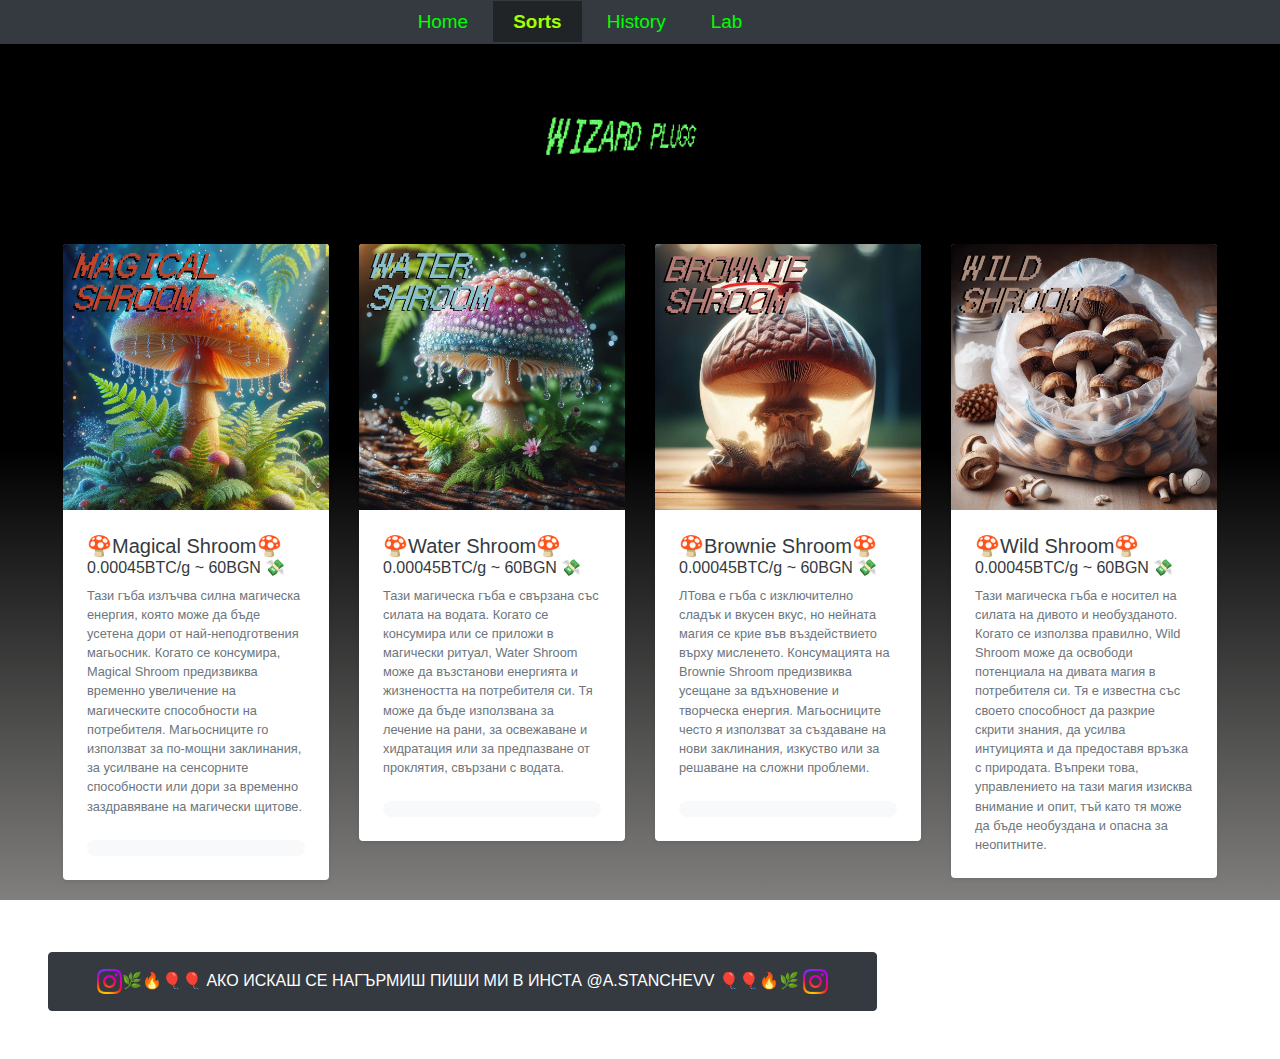
<file: recepies.html>
<!DOCTYPE html>
<html lang="bg">

<head>
  <meta charset=utf-8>
  <title>Wizard Plugg</title>
  <link rel="icon" type="image/x-icon" href="/browserLogo.png">
  <link rel="stylesheet" href="https://cdn.jsdelivr.net/npm/bootstrap@4.3.1/dist/css/bootstrap.min.css"
    integrity="sha384-ggOyR0iXCbMQv3Xipma34MD+dH/1fQ784/j6cY/iJTQUOhcWr7x9JvoRxT2MZw1T" crossorigin="anonymous">
  <script src="https://code.jquery.com/jquery-3.3.1.slim.min.js"
    integrity="sha384-q8i/X+965DzO0rT7abK41JStQIAqVgRVzpbzo5smXKp4YfRvH+8abtTE1Pi6jizo"
    crossorigin="anonymous"></script>
  <script src="https://cdn.jsdelivr.net/npm/popper.js@1.14.7/dist/umd/popper.min.js"
    integrity="sha384-UO2eT0CpHqdSJQ6hJty5KVphtPhzWj9WO1clHTMGa3JDZwrnQq4sF86dIHNDz0W1"
    crossorigin="anonymous"></script>
  <script src="https://cdn.jsdelivr.net/npm/bootstrap@4.3.1/dist/js/bootstrap.min.js"
    integrity="sha384-JjSmVgyd0p3pXB1rRibZUAYoIIy6OrQ6VrjIEaFf/nJGzIxFDsf4x0xIM+B07jRM"
    crossorigin="anonymous"></script>
  <link rel="stylesheet" type="text/css" href="style.css">
  <script src="script.js"></script>
  <script src="recepiesScript.js"></script>
  <style>
    /* Style for the navbar */
  </style>
</head>

<body onload="typeWriter(30, false);">
  <nav class="bg-dark">
    <div class="slowTyping" style="display: inline;"><a href="index.html" class="link">Home</a></div>
    <div class="slowTyping" style="display: inline;"><a href="recepies.html" class="link selectedNav">Sorts</a></div>
    <div class="slowTyping" style="display: inline;"><a href="history.html" class="link">History</a></div>
    <div class="slowTyping" style="display: inline;"><a href="lab.html" class="link">Lab</a></div>
    <div class="slowTyping" style="display: inline;"><a href="shipment.html" class="link">Shipment</a></div>
    <div class="slowTyping" style="display: inline;"><a href="about.html" class="link">Reviews</a></div>
    <div class="slowTyping" style="display: inline;"><a href="contacts.html" class="link">Order now</a></div>
  </nav>

  <div id="homeLogo">
    <img id="homeLogoImage" src="homeLogo.gif" alt="">
  </div>

  <div id="pageEmptySpace"></div>




  <div class="container-fluid">
    <div class="px-lg-5">
      <div class="row">
        <!-- Gallery item -->
        <div class="col-xl-3 col-lg-4 col-md-6 mb-4">
          <div class="bg-white rounded shadow-sm">
            <img src="shroom1.png" alt="" class="img-fluid card-img-top">
            <div class="p-4">
              <h5> <a href="#" onclick="ClickedItem(this)" class="text-dark">🍄Magical Shroom🍄 <h6>
                0.00045BTC/g ~ 60BGN 💸
              </h6></h5>
              <p class="small text-muted mb-0">Тази гъба излъчва силна магическа енергия, която може да бъде усетена дори от най-неподготвения магьосник. Когато се консумира, Magical Shroom предизвиква временно увеличение на магическите способности на потребителя. Магьосниците го използват за по-мощни заклинания, за усилване на сенсорните способности или дори за временно заздравяване на магически щитове.</p>
              <div class="d-flex align-items-center justify-content-between rounded-pill bg-light px-3 py-2 mt-4">

              </div>
            </div>
          </div>
        </div>
        <!-- End -->

        <!-- Gallery item -->
        <div class="col-xl-3 col-lg-4 col-md-6 mb-4">
          <div class="bg-white rounded shadow-sm">
            <img src="shroom2.png" alt="" class="img-fluid card-img-top">
            <div class="p-4">
              <h5> <a href="#" onclick="ClickedItem(this)" class="text-dark">🍄Water Shroom🍄 <h6>
                0.00045BTC/g ~ 60BGN 💸
              </h6></h5>
              <p class="small text-muted mb-0">Тази магическа гъба е свързана със силата на водата. Когато се консумира или се приложи в магически ритуал, Water Shroom може да възстанови енергията и жизнеността на потребителя си. Тя може да бъде използвана за лечение на рани, за освежаване и хидратация или за предпазване от проклятия, свързани с водата.</p>
              <div class="d-flex align-items-center justify-content-between rounded-pill bg-light px-3 py-2 mt-4">

              </div>
            </div>
          </div>
        </div>
        <!-- End -->

        <!-- Gallery item -->
        <div class="col-xl-3 col-lg-4 col-md-6 mb-4">
          <div class="bg-white rounded shadow-sm">
            <img src="shroom3.png" alt="" class="img-fluid card-img-top">
            <div class="p-4">
              <h5> <a href="#" onclick="ClickedItem(this)" class="text-dark">🍄Brownie Shroom🍄 <h6>
                0.00045BTC/g ~ 60BGN 💸
              </h6></a>
              </h5>
              <p class="small text-muted mb-0">ЛТова е гъба с изключително сладък и вкусен вкус, но нейната магия се крие във въздействието върху мисленето. Консумацията на Brownie Shroom предизвиква усещане за вдъхновение и творческа енергия. Магьосниците често я използват за създаване на нови заклинания, изкуство или за решаване на сложни проблеми.</p>
              <div class="d-flex align-items-center justify-content-between rounded-pill bg-light px-3 py-2 mt-4">

              </div>
            </div>
          </div>
        </div>
        <!-- End -->


<!-- Gallery item -->
        <div class="col-xl-3 col-lg-4 col-md-6 mb-4">
          <div class="bg-white rounded shadow-sm">
            <img src="shroom4.png" alt="" class="img-fluid card-img-top">
            <div class="p-4">
              <h5> <a href="#" onclick="ClickedItem(this)" class="text-dark">🍄Wild Shroom🍄 <h6>
                0.00045BTC/g ~ 60BGN 💸
              </h6></a>
              </h5>
              <p class="small text-muted mb-0">Тази магическа гъба е носител на силата на дивото и необузданото. Когато се използва правилно, Wild Shroom може да освободи потенциала на дивата магия в потребителя си. Тя е известна със своето способност да разкрие скрити знания, да усилва интуицията и да предоставя връзка с природата. Въпреки това, управлението на тази магия изисква внимание и опит, тъй като тя може да бъде необуздана и опасна за неопитните.
</p>
</div>
</div>
      </div>
      <div class="py-5 text-right"><a href="https://www.instagram.com/a.stanchevv"
          class="btn btn-dark px-5 py-3 text-uppercase">
          <img src="logo_instagram.png" alt="instagram" class="logoInstagram">ㅤ🌿🔥🎈🎈
          ако искаш се нагърмиш пиши ми в инста @a.stanchevv 🎈🎈🔥🌿ㅤ
          <img src="logo_instagram.png" alt="instagram" class="logoInstagram"></a></div>
    </div>
  </div>

  <div id="blur" onclick="">
    <div id="extraInfo">

      <img id="close-icon-blur" src="close_icon.webp" alt="close icon" onclick="CloseBlur(this)">
      <div>
        <div class="bg-white rounded shadow-sm">
          <img id="blurimg" src="torta2.jpg" alt="" class="img-fluid card-img-top" id="extraImage">
          <div class="p-4">
            <h5 id="blurtitle" class="text-dark"> 🎈Whipped Cake 1.0 - Mazna BNR Collection🎈</h5>
            <p id="blurdescription" class="small text-muted mb-0">тука пише JAVA SCRIPT INFOTO вместо тва дет е написано горе</p>
            <div class="d-flex align-items-center justify-content-between rounded-pill bg-light px-3 py-2 mt-4">
              <p id="blurcategory" class="small mb-0"><i class="fa fa-picture-o mr-2"></i><span class="font-weight-bold">Торта</span>
              </p>
              <div id="blurtype" class="badge badge-danger px-3 rounded-pill font-weight-normal">НОВО БРАТМЕ</div>
            </div>
          </div>
        </div>
      </div>
    </div>
  </div>


</body>

</html>
</file>
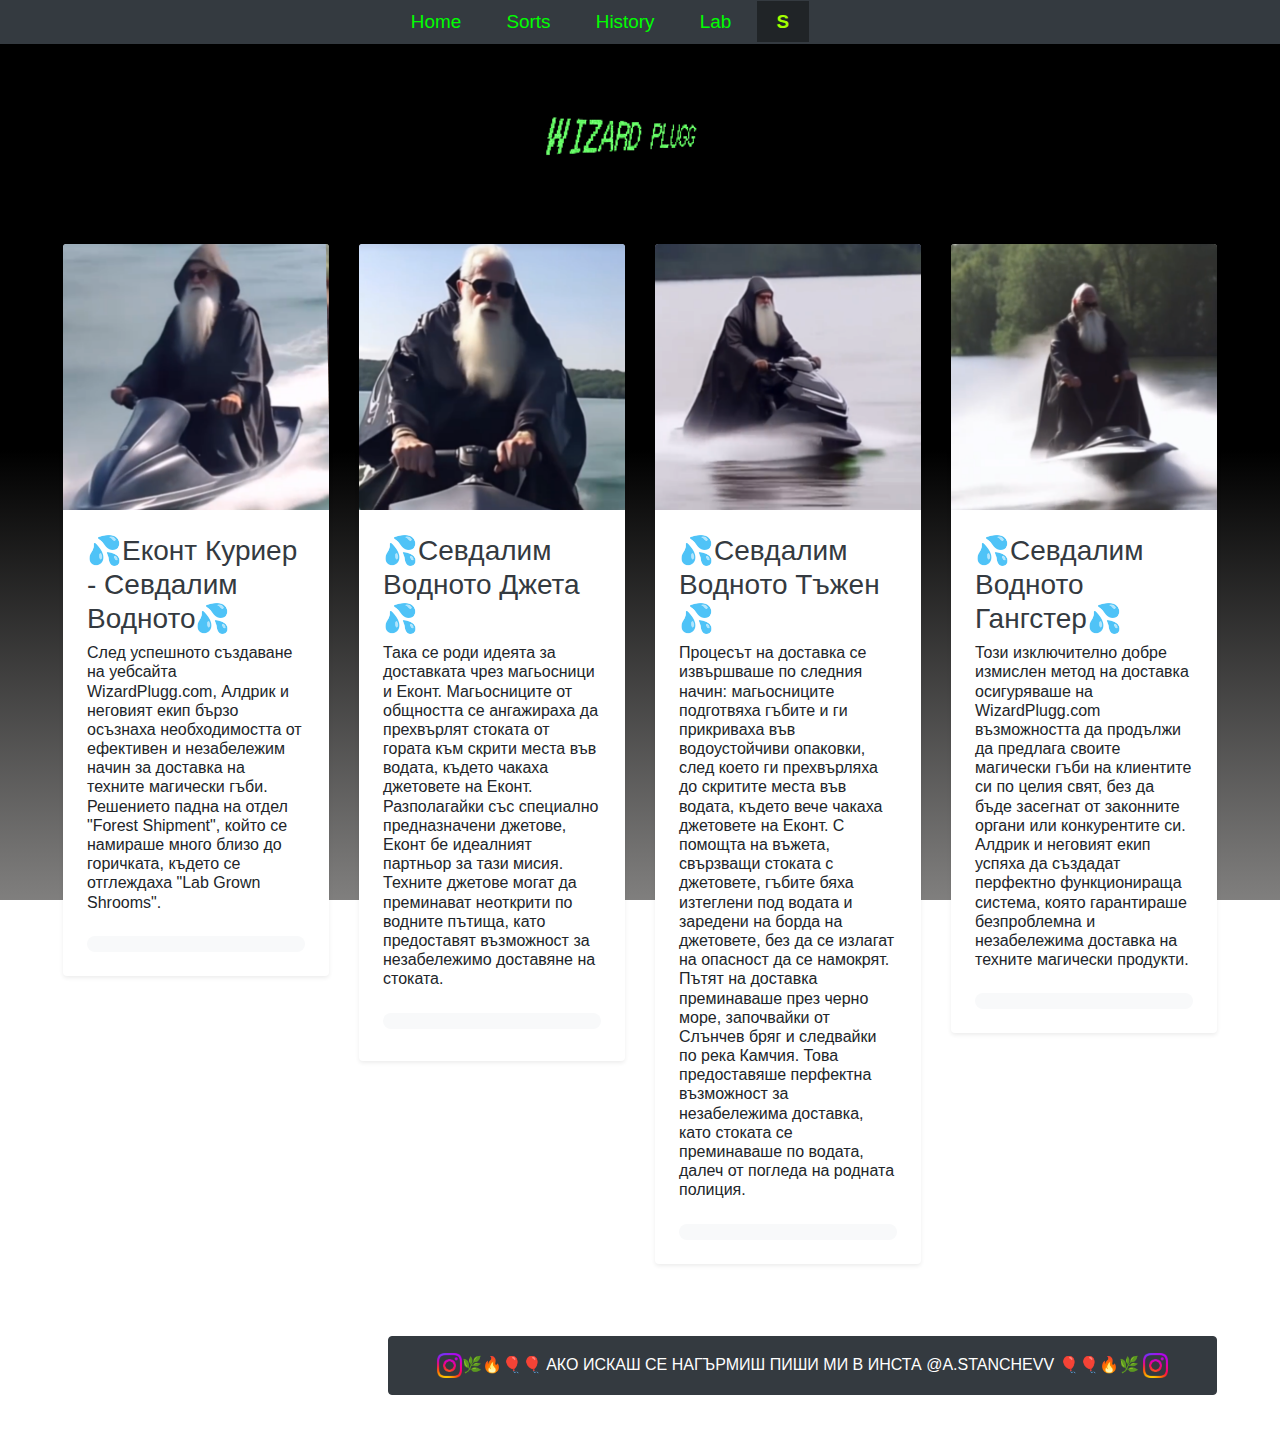
<file: shipment.html>
<!DOCTYPE html>
<html lang="bg">

<head>
  <meta charset=utf-8>
  <title>Wizard Plugg</title>
  <link rel="icon" type="image/x-icon" href="/browserLogo.png">
  <link rel="stylesheet" href="https://cdn.jsdelivr.net/npm/bootstrap@4.3.1/dist/css/bootstrap.min.css"
    integrity="sha384-ggOyR0iXCbMQv3Xipma34MD+dH/1fQ784/j6cY/iJTQUOhcWr7x9JvoRxT2MZw1T" crossorigin="anonymous">
  <script src="https://code.jquery.com/jquery-3.3.1.slim.min.js"
    integrity="sha384-q8i/X+965DzO0rT7abK41JStQIAqVgRVzpbzo5smXKp4YfRvH+8abtTE1Pi6jizo"
    crossorigin="anonymous"></script>
  <script src="https://cdn.jsdelivr.net/npm/popper.js@1.14.7/dist/umd/popper.min.js"
    integrity="sha384-UO2eT0CpHqdSJQ6hJty5KVphtPhzWj9WO1clHTMGa3JDZwrnQq4sF86dIHNDz0W1"
    crossorigin="anonymous"></script>
  <script src="https://cdn.jsdelivr.net/npm/bootstrap@4.3.1/dist/js/bootstrap.min.js"
    integrity="sha384-JjSmVgyd0p3pXB1rRibZUAYoIIy6OrQ6VrjIEaFf/nJGzIxFDsf4x0xIM+B07jRM"
    crossorigin="anonymous"></script>
  <link rel="stylesheet" type="text/css" href="style.css">
  <script src="script.js"></script>
  <script src="recepiesScript.js"></script>
  <style>
    /* Style for the navbar */
  </style>
</head>

<body onload="typeWriter(30, false);">
    <nav class="bg-dark">
      <div class="slowTyping" style="display: inline;"><a href="index.html" class="link">Home</a></div>
      <div class="slowTyping" style="display: inline;"><a href="recepies.html" class="link">Sorts</a></div>
      <div class="slowTyping" style="display: inline;"><a href="history.html" class="link">History</a></div>
      <div class="slowTyping" style="display: inline;"><a href="lab.html" class="link">Lab</a></div>
      <div class="slowTyping" style="display: inline;"><a href="shipment.html" class="link selectedNav">Shipment</a></div>
      <div class="slowTyping" style="display: inline;"><a href="about.html" class="link">Reviews</a></div>
      <div class="slowTyping" style="display: inline;"><a href="contacts.html" class="link">Order now</a></div>
    </nav>

  <div id="homeLogo">
    <img id="homeLogoImage" src="homeLogo.gif" alt="">
  </div>

  <div id="pageEmptySpace"></div>



  <div class="container-fluid">
    <div class="px-lg-5">
      <div class="row">
        <!-- Gallery item -->
        <div class="col-xl-3 col-lg-4 col-md-6 mb-4">
          <div class="bg-white rounded shadow-sm">
            <img src="ship1.png" alt="" class="img-fluid card-img-top">
            <div class="p-4">
              <h5> <a href="#" onclick="ClickedItem(this)" class="text-dark"><h3>💦Еконт Куриер - Севдалим Водното💦</h3></a></h5>
              <p class="small text-muted mb-0"><h6>След успешното създаване на уебсайта WizardPlugg.com, Алдрик и неговият екип бързо осъзнаха необходимостта от ефективен и незабележим начин за доставка на техните магически гъби. Решението падна на отдел "Forest Shipment", който се намираше много близо до горичката, където се отглеждаха "Lab Grown Shrooms".</h6></p>
              <div class="d-flex align-items-center justify-content-between rounded-pill bg-light px-3 py-2 mt-4">

              </div>
            </div>
          </div>
        </div>
        <!-- End -->

        <!-- Gallery item -->
        <div class="col-xl-3 col-lg-4 col-md-6 mb-4">
          <div class="bg-white rounded shadow-sm">
            <img src="ship2.png" alt="" class="img-fluid card-img-top">
            <div class="p-4">
              <h5> <a href="#" onclick="ClickedItem(this)" class="text-dark"><h3>💦Севдалим Водното Джета💦</h3></a></h5>
              <p class="small text-muted mb-0"><h6>Така се роди идеята за доставката чрез магьосници и Еконт. Магьосниците от общността се ангажираха да прехвърлят стоката от гората към скрити места във водата, където чакаха джетовете на Еконт. Разполагайки със специално предназначени джетове, Еконт бе идеалният партньор за тази мисия. Техните джетове могат да преминават неоткрити по водните пътища, като предоставят възможност за незабележимо доставяне на стоката.</p>
              <div class="d-flex align-items-center justify-content-between rounded-pill bg-light px-3 py-2 mt-4">

              </div>
            </div>
          </div>
        </div>
        <!-- End -->

        <!-- Gallery item -->
        <div class="col-xl-3 col-lg-4 col-md-6 mb-4">
          <div class="bg-white rounded shadow-sm">
            <img src="ship3.png" alt="" class="img-fluid card-img-top">
            <div class="p-4">
              <h5> <a href="#" onclick="ClickedItem(this)" class="text-dark"><h3>💦Севдалим Водното Тъжен💦</h3></a>
              </h5>
              <p class="small text-muted mb-0"><h6>Процесът на доставка се извършваше по следния начин: магьосниците подготвяха гъбите и ги прикриваха във водоустойчиви опаковки, след което ги прехвърляха до скритите места във водата, където вече чакаха джетовете на Еконт. С помощта на въжета, свързващи стоката с джетовете, гъбите бяха изтеглени под водата и заредени на борда на джетовете, без да се излагат на опасност да се намокрят.

                Пътят на доставка преминаваше през черно море, започвайки от Слънчев бряг и следвайки по река Камчия. Това предоставяше перфектна възможност за незабележима доставка, като стоката се преминаваше по водата, далеч от погледа на родната полиция.</h6></p>
              <div class="d-flex align-items-center justify-content-between rounded-pill bg-light px-3 py-2 mt-4">

              </div>
            </div>
          </div>
        </div>
        <!-- End -->


<!-- Gallery item -->
        <div class="col-xl-3 col-lg-4 col-md-6 mb-4">
          <div class="bg-white rounded shadow-sm">
            <img src="ship4.png" alt="" class="img-fluid card-img-top">
            <div class="p-4">
              <h5> <a href="#" onclick="ClickedItem(this)" class="text-dark"><h3>💦Севдалим Водното Гангстер💦</h3></a>
              </h5>
              <p class="small text-muted mb-0"><h6>Този изключително добре измислен метод на доставка осигуряваше на WizardPlugg.com възможността да продължи да предлага своите магически гъби на клиентите си по целия свят, без да бъде засегнат от законните органи или конкурентите си. Алдрик и неговият екип успяха да създадат перфектно функционираща система, която гарантираше безпроблемна и незабележима доставка на техните магически продукти.</h6>
</p>
              <div class="d-flex align-items-center justify-content-between rounded-pill bg-light px-3 py-2 mt-4">

              </div>
            </div>
          </div>
        </div>
        <!-- End -->

      </div>
      <div class="py-5 text-right"><a href="https://www.instagram.com/a.stanchevv"
          class="btn btn-dark px-5 py-3 text-uppercase">
          <img src="logo_instagram.png" alt="instagram" class="logoInstagram">ㅤ🌿🔥🎈🎈
          ако искаш се нагърмиш пиши ми в инста @a.stanchevv 🎈🎈🔥🌿ㅤ
          <img src="logo_instagram.png" alt="instagram" class="logoInstagram"></a></div>
    </div>
  </div>

  <div id="blur" onclick="">
    <div id="extraInfo">

      <img id="close-icon-blur" src="close_icon.webp" alt="close icon" onclick="CloseBlur(this)">
      <div>
        <div class="bg-white rounded shadow-sm">
          <img id="blurimg" src="wizard7.png" alt="" class="img-fluid card-img-top" id="extraImage">
          <div class="p-4">
            <h5 id="blurtitle" class="text-dark"> 🎈Whipped Cake 1.0 - Mazna BNR Collection🎈</h5>
            <p id="blurdescription" class="small text-muted mb-0">тука пише JAVA SCRIPT INFOTO вместо тва дет е написано горе</p>
            <div class="d-flex align-items-center justify-content-between rounded-pill bg-light px-3 py-2 mt-4">
            </div>
          </div>
        </div>
      </div>
    </div>
  </div>


</body>

</html>
</file>
<file: style.css>
body {
	/* background: #f4f4f4; */
	background-image: linear-gradient(black, black, #807f7e);
	background-attachment: fixed;
	width: 100%;
}

.navigation-bar ul {
	padding: 0px;
	margin: 0px;
	text-align: center;
	display: inline-block;
	vertical-align: top;
}


a.nav-link {
	color: white;
}

.container .panel {
	color: white;
	font-weight: bold;
	border-radius: 25px;
	position: absolute;
	left: 50%;
	transform: translateX(-50%);
	/* background-color: #d2f5fd;
  background: linear-gradient(to top, #aedbff, #6fbcfc, #2689da); */
	background-image: url('https://i.stack.imgur.com/kx8MT.gif');
	background-size: cover;
}

.contactus-panel {
	margin-bottom: 5%;
}

#contact-us-text {
	margin: 5%;
}

#contact-us-div {
	margin-bottom: 10%;
}

.close-icon {
	position: absolute;
	top: -20px;
	right: -5px;
	cursor: pointer;
	height: 40px;
	width: 40px;
}

#homeBody {
	overflow: hidden;
	background:
		radial-gradient(black,
			black 50%,
			rgba(0, 0, 0, 0.5) 60%,
			transparent 70%,
			transparent 100%), linear-gradient(black, black, #242424);

	background-size:
		1vw 100vh;

	background-blend-mode: overlay;
	background-position:
		0 0,
		-33% -33%,
		-200% -200%;
		
	/* background-attachment: fixed;
  background-repeat: no-repeat;
  background-attachment: fixed;
  background-size: cover; */
}

@font-face {
	font-family: HomeFont;
	src: url(homeFont.ttf);
}

#homeLogo {
	position: absolute;
	top: -10vh;
	width: 50vh;
	height: 50vh;
	left: calc(50% - 25vh);
	;
	z-index: -3;
}

#homeLogo img {
	width: 100%;
	height: 100%;
}

#recepiesLogo {
	pointer-events: none;
	position: absolute;
	top: -100px;
	left: calc(50% - 27vh);
	
}

nav {
	background-color: #000;
	padding: 8px;
	text-align: center;
	font-size: 2.1vh;
	width: 100%;
}

nav a {
	color: #0f0;
	text-decoration: none;
	padding: 10px 20px;
}

nav a:hover {
	color: rgb(162, 255, 0);
	background-color: #202427 !important;
	text-decoration: none;
}

.selectedNav {
	font-weight: bold;
	color: rgb(162, 255, 0);
	background-color: #202427 !important;
}

#enterDiv {
	display: flex;
	justify-content: center;
	align-items: center;
	text-align: center;
	min-height: 100vh;
	color: #fffbf2;
	font-size: 9vh;
	font-family: HomeFont;
	animation: animate 2s linear forwards;
}

#enterText {
	color: #fffbf2;
	text-decoration: none;
	/* no underline */
}

.noMarginBody {
	margin: 0;
}

#pageEmptySpace {
	height: 200px;
}

.logoInstagram {
	height: 25px;
	width: 25px;
}

.blink_me {
	font-size: 8vh;
	animation: blinker 0.5s linear infinite;
}

@keyframes blinker {
	0% {
		opacity: 0;
	}

	49% {
		opacity: 0;
	}

	50% {
		opacity: 1;
	}

	100% {
		opacity: 1;
	}
}

#close-icon-blur {
	position: absolute;
	top: -10px;
	right: -15px;
	cursor: pointer;
	height: 40px;
	width: 40px;
}

#blur {
	display: none;
	height: 100vh;
	width: 100%;
	position: fixed;
	top: 0%;
	left: 0%;
	backdrop-filter: blur(10px);
}

#extraInfo {
	width: 20%;
	height: 20%;
	position: fixed;
	top: 1%;
	left: 40%;
	z-index: 100;
	background-color: #becbd2;
	text-align: center;
	animation-name: apearAnimation;
	animation-duration: 2s;
}

.underlinehover :hover {
	text-decoration: underline;
}

@keyframes apearAnimation {
	0% {
		width: 7%;
		height: 7%;
		top: 8%;
		left: 46.5%
	}

	100% {
		width: 20%;
		height: 20%;
		top: 1%;
		left: 40%;
	}
}

#indexLogo {
	position: absolute;
	top: -10vh;
	width: 100vh;
	height: 50vh;
	left: calc(50% - 50vh);
	;
	z-index: -1;
}

#indexLogo img {
	width: 50%;
	height: 100%;
	margin-left: 25%;
	margin-right: 25%;
	margin-top: -15vh;
}

#indexLogo .slowTyping2 {
	width: 100%;
}

#homeDescsription {
	/* margin-left: calc(50vw - 50vw/2); */
	width: 30vw;
	padding: 3vw;
	margin-top: 10vh;
	margin-bottom: 0px;
	padding-bottom: 0px;
	/* margin-top: -10%; */
	/* position:absolute; */
	display: flex;
	align-items: center;
	text-align: center;
	/* min-height: 45vh; */
	color: #fffbf2;
	font-size: min(3.3vh, 5vw);
	font-family: HomeFont;
}

#homeDescsription a {
	content: "";
	display: inline-block;
	width: 100%;
}


.snow-ball-container {
	position: absolute;
	height: 100%;
	width: 100%;
	top: 0px;
	top: 0px;
	z-index: -3;
}

.snow-ball-container .snow-ball {
	position: absolute;
	height: 10px;
	width: 10px;
	border-radius: 50%;
	opacity: 0;

}

.snow-ball-container .snow-ball:nth-child(even) {
	position: absolute;
	width: 25px;
	height: 25px;
	font-size: 30px;
	animation: flake-motion 15s linear infinite;
}

/* Position the Snowballs above the screen */

.snow-ball-container .snow-ball:nth-child(1) {
	top: -2%;
	left: 5%;
	width: 20px;
	height: 20px;
	font-size: 15px;
	animation: snowball-animation 12s linear 2s infinite;
}

.snow-ball-container .snow-ball:nth-child(2) {
	top: -2%;
	left: 10%;
}

.snow-ball-container .snow-ball:nth-child(3) {
	top: -2%;
	left: 15%;
	font-size: 19px;
	animation: snowball-animation 12s linear infinite;
}

.snow-ball-container .snow-ball:nth-child(4) {
	top: -2%;
	left: 20%;
	font-size: 23px;
}

.snow-ball-container .snow-ball:nth-child(5) {
	top: -2%;
	left: 25%;
	width: 20px;
	height: 20px;
	font-size: 9px;
	animation: snowball-animation 12s linear 2s infinite;
}

.snow-ball-container .snow-ball:nth-child(6) {
	top: -2%;
	left: 30%;
	font-size: 24px;
	animation-delay: 7s;
}

.snow-ball-container .snow-ball:nth-child(7) {
	top: -2%;
	left: 35%;
	width: 5px;
	height: 5px;
	font-size: 28px;
	animation: snowball-animation 12s linear infinite;
	animation-delay: 1s;
}

.snow-ball-container .snow-ball:nth-child(8) {
	top: -2%;
	left: 40%;
	font-size: 17px;

	animation-delay: 6s;
}

.snow-ball-container .snow-ball:nth-child(9) {
	top: -2%;
	left: 45%;
	width: 5px;
	height: 5px;
	font-size: 19px;
	animation: snowball-animation 12s linear 2s infinite;

	animation-delay: 7s;
}

.snow-ball-container .snow-ball:nth-child(10) {
	top: -2%;
	left: 50%;
	font-size: 30px;
}

.snow-ball-container .snow-ball:nth-child(11) {
	top: -2%;
	left: 60%;
	font-size: 26px;
	animation: snowball-animation 12s linear infinite;
	animation-delay: 4s;
}

.snow-ball-container .snow-ball:nth-child(12) {
	top: -2%;
	left: 70%;
	font-size: 21px;
	animation-delay: 1s;
}

.snow-ball-container .snow-ball:nth-child(13) {
	top: -2%;
	left: 80%;
	width: 5px;
	height: 5px;
	font-size: 25px;
	animation: snowball-animation 12s linear 2s infinite;
	animation-delay: 5s;
}

.snow-ball-container .snow-ball:nth-child(14) {
	top: -2%;
	left: 90%;
	font-size: 19px;
}

.snow-ball-container .snow-ball:nth-child(15) {
	top: -2%;
	left: 95%;
	width: 30px;
	height: 30px;
	font-size: 14px;
	animation: snowball-animation 12s linear infinite;
	animation-delay: 3s;
}

/* Define animations of Snowball and Snowflakes */

@keyframes snowball-animation {
	0% {
		transform: translate(0);
		opacity: 1;
	}

	20% {
		transform: translate(4px, 100px);
		opacity: 0.8;
	}

	40% {
		transform: translate(-7px, 200px);
		opacity: 0.7;
	}

	60% {
		transform: translate(10px, 400px);
		opacity: 0.5;
	}

	80% {
		transform: translate(-14px, 700px);
		opacity: 0.2;
	}

	100% {
		transform: translate(16px, 900px);
		opacity: 0;
	}
}

@keyframes flake-motion {
	0% {
		transform: translate(-2px, 0);
		opacity: 1;
	}

	20% {
		transform: translate(-9px, 200px);
		opacity: 0.9;
	}

	40% {
		transform: translate(14px, 300px);
		opacity: 0.7;
	}

	60% {
		transform: translate(-22px, 400px);
		opacity: 0.6;
	}

	80% {
		transform: translate(30px, 600px);
		opacity: 0.5;
	}

	90% {
		transform: translate(-40px, 800px);
		opacity: 0.3;
	}

	100% {
		transform: translate(52px, 1000px);
		opacity: 0;
	}
}
</file>
<file: about-style.css>
body{margin-top:20px;}
.py-5 {
    padding-top: 3rem !important;
    padding-bottom: 3rem !important;
}
.pt-5 {
    padding-top: 3rem !important;
}
.my-5 {
    margin-top: 3rem !important;
    margin-bottom: 3rem !important;
}
.border-0 {
    border: 0 !important;
}
.position-relative {
    position: relative !important;
}
.shadow-lg {
    box-shadow: 0 1rem 3rem rgb(0 0 0 / 18%) !important;
}
.card {
    position: relative;
    display: -webkit-flex;
    display: flex;
    -webkit-flex-direction: column;
    flex-direction: column;
    min-width: 0;
    word-wrap: break-word;
    background-color: #fff;
    background-clip: border-box;
    border: 1px solid rgba(0,0,0,0.125);
    border-radius: .25rem;
}

.member-profile {
    top: -50px;
    left: 0;
}
.text-center {
    text-align: center !important;
}
.w-100 {
    width: 100% !important;
}
.position-absolute {
    position: absolute !important;
}

.member-profile img {
    width: 100px;
    height: 100px;
}
.rounded-circle {
    border-radius: 50% !important;
}
.mx-auto {
    margin-right: auto !important;
    margin-left: auto !important;
}
.shadow-sm {
    box-shadow: 0 0.125rem 0.25rem rgb(0 0 0 / 8%) !important;
}
</file>
